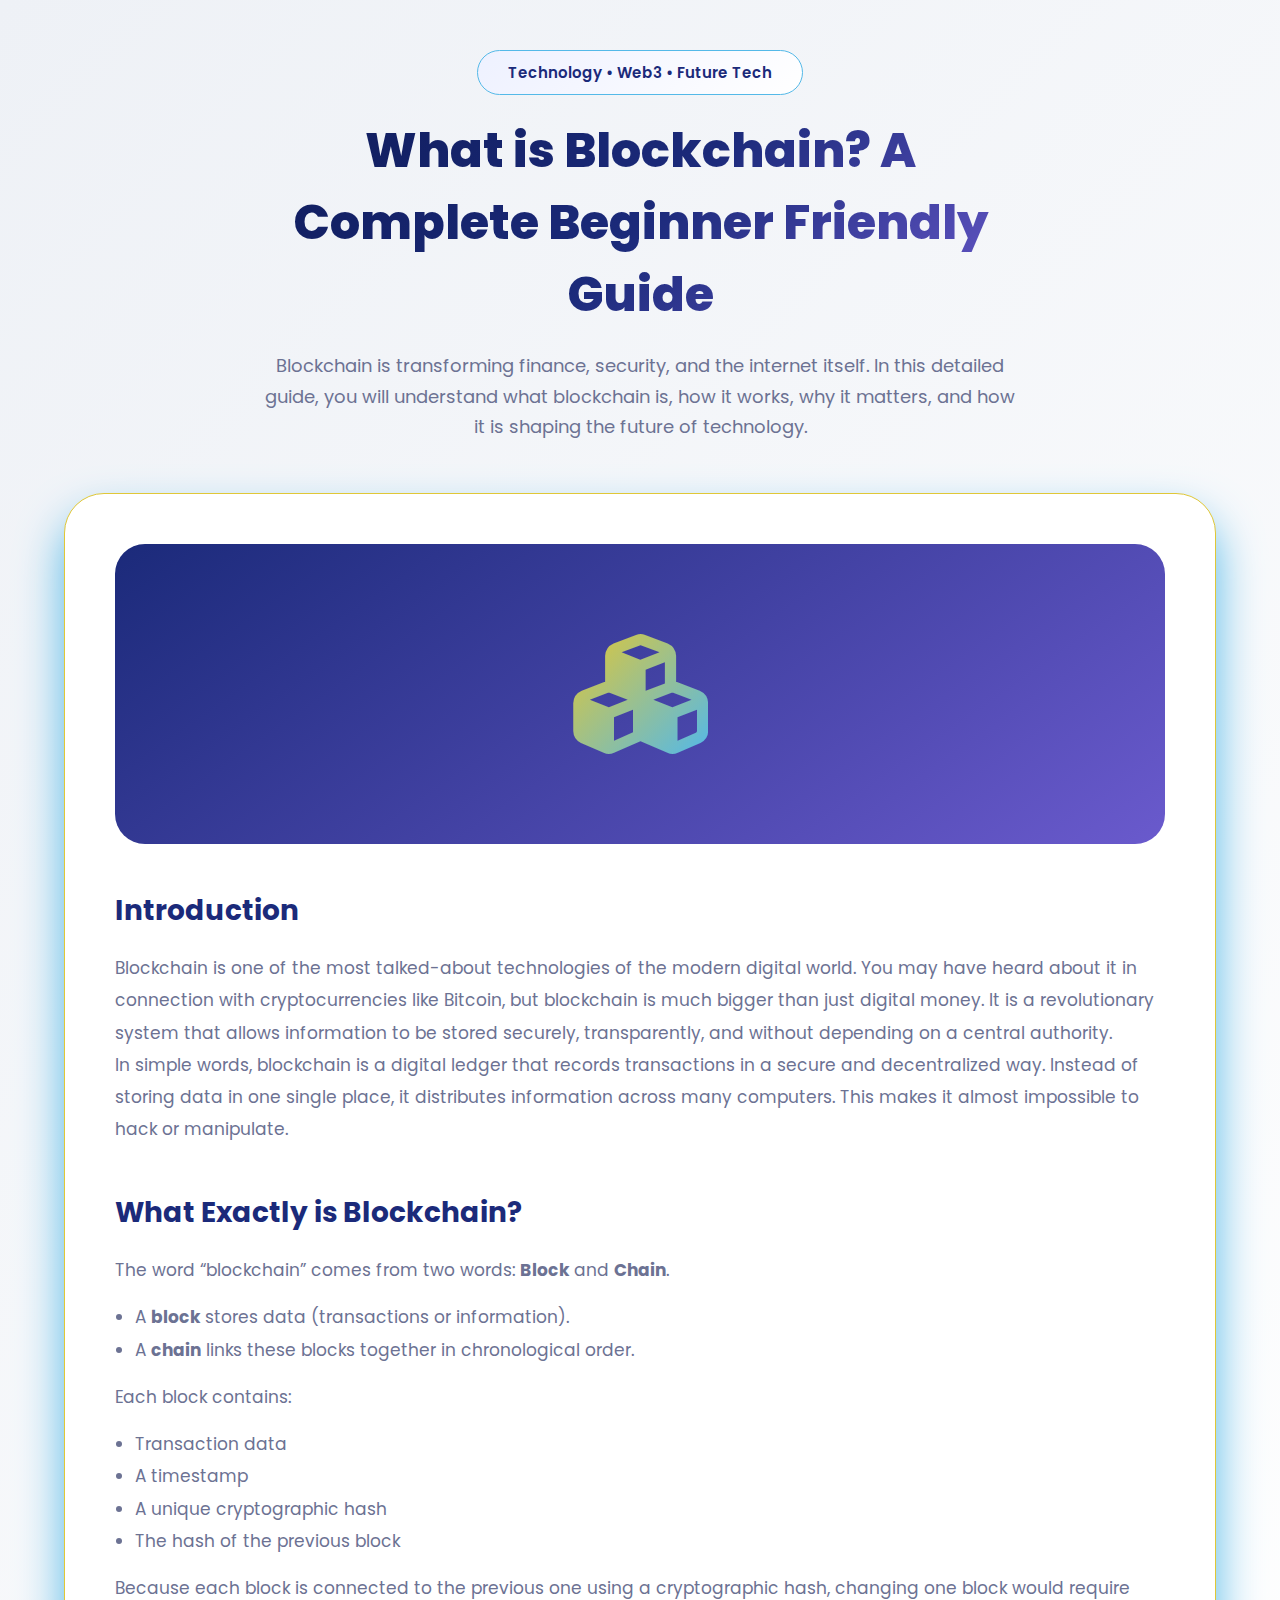
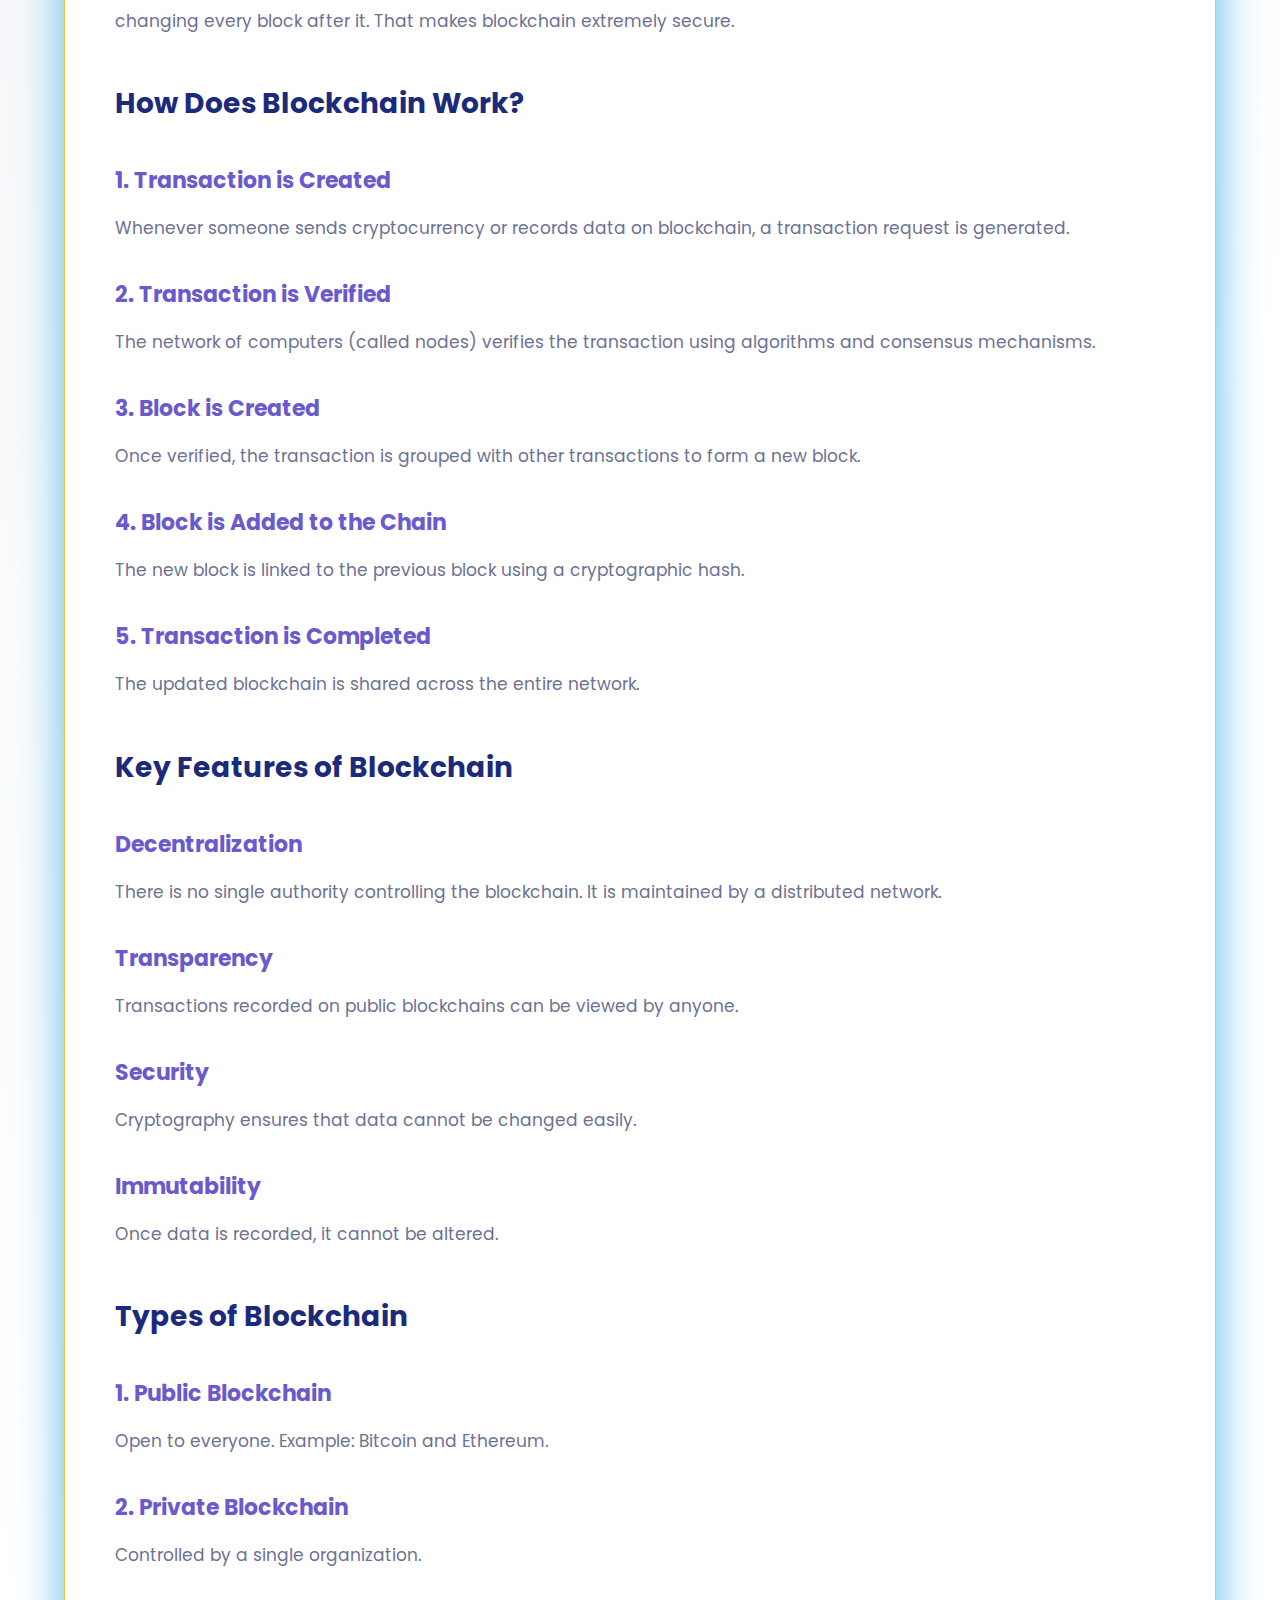
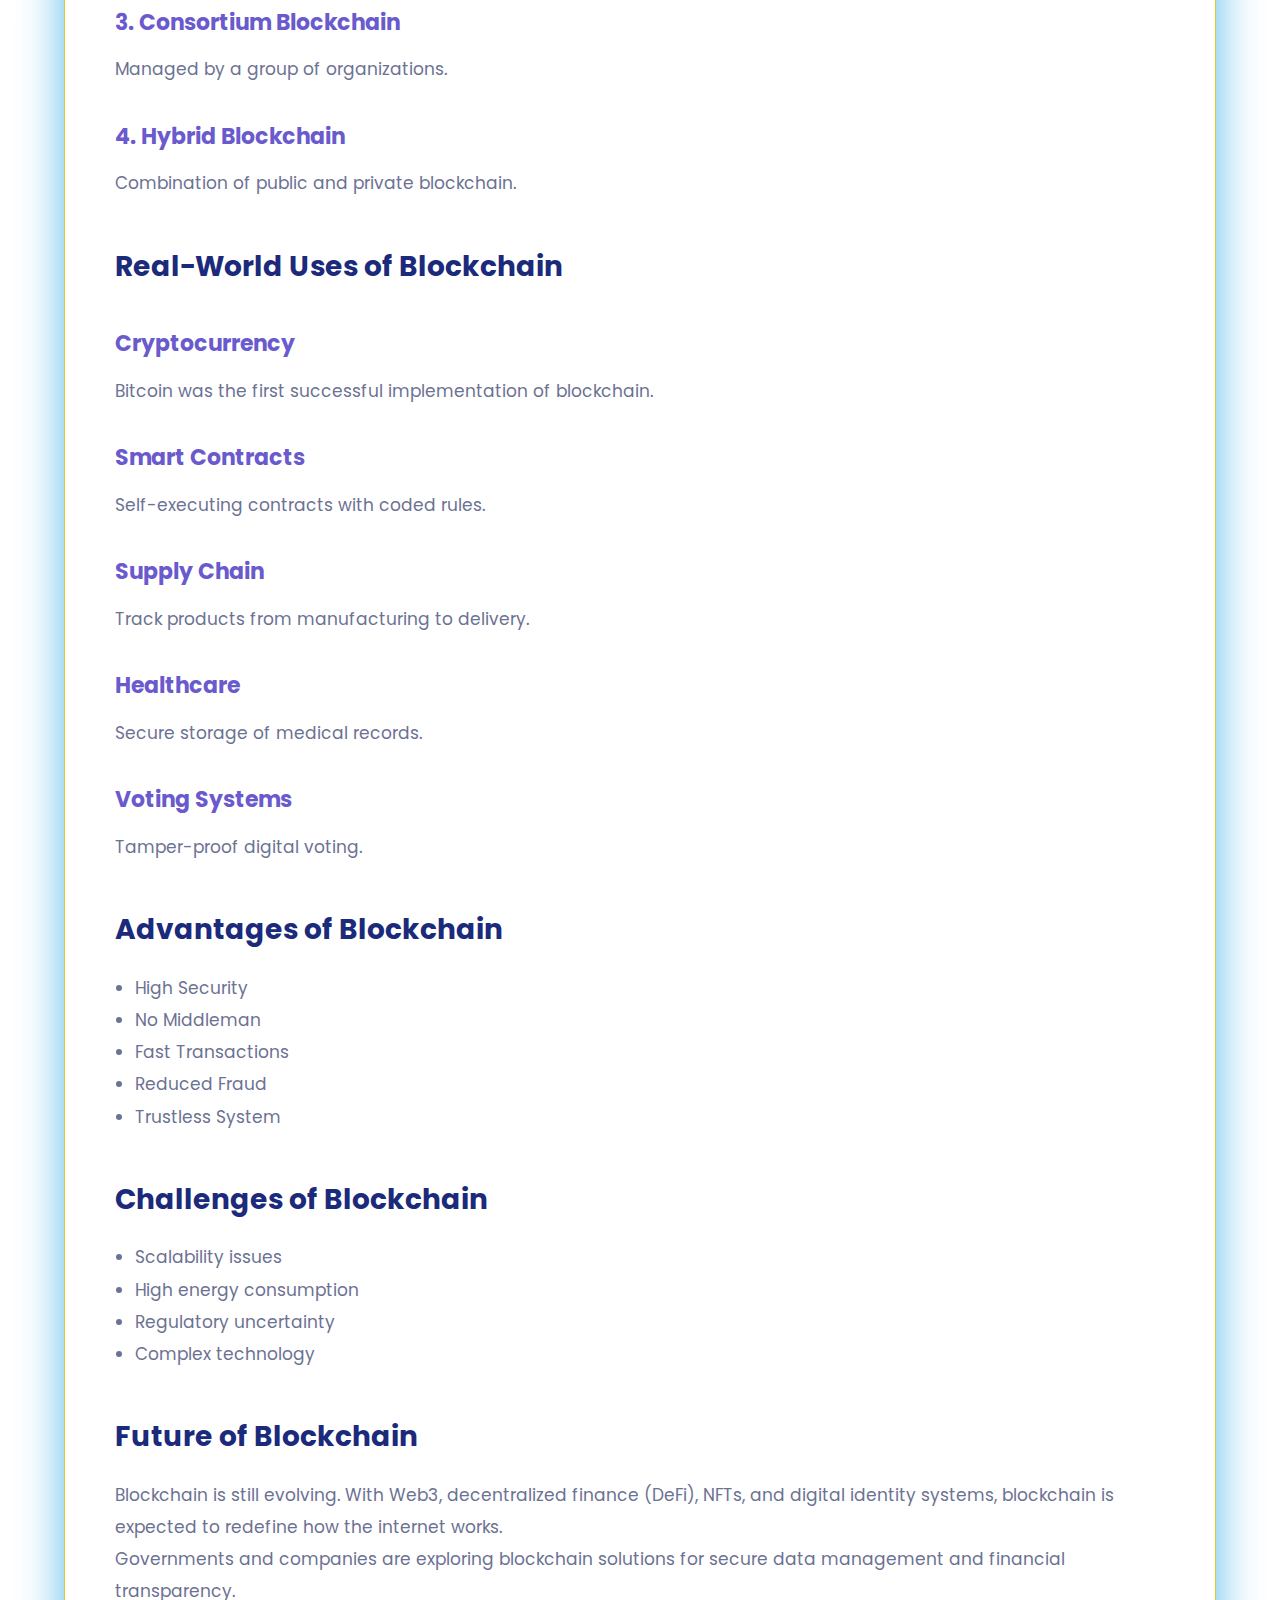
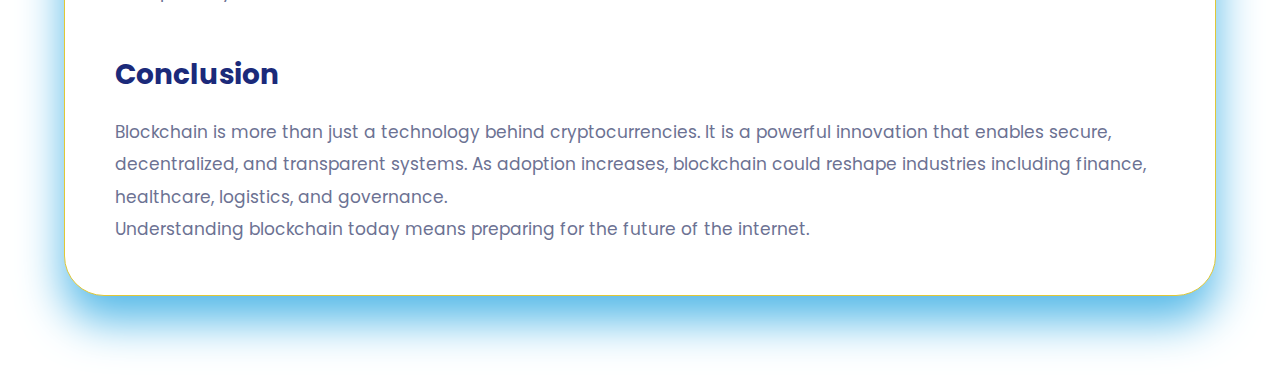
<file: blogsall/what-is-blockchain.html>
<!DOCTYPE html>
<html lang="en">
<head>
<meta charset="UTF-8">
<meta name="viewport" content="width=device-width, initial-scale=1.0">
<title>What is Blockchain? Complete Beginner Guide</title>
<link rel="stylesheet" href="https://cdnjs.cloudflare.com/ajax/libs/font-awesome/6.0.0-beta3/css/all.min.css" />
<link href="https://fonts.googleapis.com/css2?family=Poppins:wght@400;500;600;700;800&display=swap" rel="stylesheet">

<style>

/* ===== YOUR EXACT THEME CSS (UNCHANGED COLORS) ===== */
*{margin:0;padding:0;box-sizing:border-box;font-family:'Poppins',sans-serif;}
body{background:linear-gradient(135deg,#eef1f6,#ffffff,#ffffff);color:#0f1c5a;}
.blog-page{width:90%;margin:50px auto 80px;position:relative;}
.blog-header{text-align:center;max-width:750px;margin:0 auto 50px;}
.blog-tag{display:inline-block;padding:10px 30px;background:linear-gradient(135deg,#eef1ff,#ffffff);color:#1b2a7a;border-radius:40px;font-size:15px;font-weight:600;margin-bottom:20px;border:1px solid #54b9e8;}
.blog-header h1{font-size:48px;font-weight:800;background:linear-gradient(135deg,#0f1c5a,#1b2a7a,#6a5acd);-webkit-background-clip:text;-webkit-text-fill-color:transparent;margin-bottom:20px;}
.blog-header p{color:#6c7293;font-size:18px;line-height:1.7;}

.blog-content-full{
background:white;
padding:50px;
border-radius:40px;
box-shadow:0 25px 45px #54b9e8;
border:1px solid #e0c737;
line-height:1.9;
font-size:17px;
color:#6c7293;
}

.blog-content-full h2{
color:#1b2a7a;
margin:40px 0 15px;
font-size:28px;
}

.blog-content-full h3{
color:#6a5acd;
margin:30px 0 10px;
font-size:22px;
}

.blog-content-full ul{
margin:15px 0 15px 20px;
}

.blog-image{
height:300px;
background:linear-gradient(145deg,#1b2a7a,#6a5acd);
border-radius:30px;
display:flex;
align-items:center;
justify-content:center;
margin-bottom:30px;
}

.blog-image i{
font-size:120px;
background:linear-gradient(135deg,#e0c737,#54b9e8);
-webkit-background-clip:text;
-webkit-text-fill-color:transparent;
}

@media(max-width:768px){
.blog-content-full{padding:25px;}
.blog-header h1{font-size:36px;}
}

</style>
</head>

<body>

<div class="blog-page">

<div class="blog-header">
<span class="blog-tag">Technology • Web3 • Future Tech</span>
<h1>What is Blockchain? A Complete Beginner Friendly Guide</h1>
<p>Blockchain is transforming finance, security, and the internet itself. 
In this detailed guide, you will understand what blockchain is, how it works, 
why it matters, and how it is shaping the future of technology.</p>
</div>

<div class="blog-content-full">

<div class="blog-image">
<i class="fa-solid fa-cubes"></i>
</div>

<h2>Introduction</h2>

<p>
Blockchain is one of the most talked-about technologies of the modern digital world. 
You may have heard about it in connection with cryptocurrencies like Bitcoin, 
but blockchain is much bigger than just digital money. 
It is a revolutionary system that allows information to be stored securely, 
transparently, and without depending on a central authority.
</p>

<p>
In simple words, blockchain is a digital ledger that records transactions 
in a secure and decentralized way. Instead of storing data in one single 
place, it distributes information across many computers. 
This makes it almost impossible to hack or manipulate.
</p>

<h2>What Exactly is Blockchain?</h2>

<p>
The word “blockchain” comes from two words: <strong>Block</strong> and <strong>Chain</strong>.
</p>

<ul>
<li>A <strong>block</strong> stores data (transactions or information).</li>
<li>A <strong>chain</strong> links these blocks together in chronological order.</li>
</ul>

<p>
Each block contains:
</p>

<ul>
<li>Transaction data</li>
<li>A timestamp</li>
<li>A unique cryptographic hash</li>
<li>The hash of the previous block</li>
</ul>

<p>
Because each block is connected to the previous one using a cryptographic 
hash, changing one block would require changing every block after it. 
That makes blockchain extremely secure.
</p>

<h2>How Does Blockchain Work?</h2>

<h3>1. Transaction is Created</h3>
<p>
Whenever someone sends cryptocurrency or records data on blockchain, 
a transaction request is generated.
</p>

<h3>2. Transaction is Verified</h3>
<p>
The network of computers (called nodes) verifies the transaction 
using algorithms and consensus mechanisms.
</p>

<h3>3. Block is Created</h3>
<p>
Once verified, the transaction is grouped with other transactions 
to form a new block.
</p>

<h3>4. Block is Added to the Chain</h3>
<p>
The new block is linked to the previous block using a cryptographic hash.
</p>

<h3>5. Transaction is Completed</h3>
<p>
The updated blockchain is shared across the entire network.
</p>

<h2>Key Features of Blockchain</h2>

<h3>Decentralization</h3>
<p>
There is no single authority controlling the blockchain. 
It is maintained by a distributed network.
</p>

<h3>Transparency</h3>
<p>
Transactions recorded on public blockchains can be viewed by anyone.
</p>

<h3>Security</h3>
<p>
Cryptography ensures that data cannot be changed easily.
</p>

<h3>Immutability</h3>
<p>
Once data is recorded, it cannot be altered.
</p>

<h2>Types of Blockchain</h2>

<h3>1. Public Blockchain</h3>
<p>
Open to everyone. Example: Bitcoin and Ethereum.
</p>

<h3>2. Private Blockchain</h3>
<p>
Controlled by a single organization.
</p>

<h3>3. Consortium Blockchain</h3>
<p>
Managed by a group of organizations.
</p>

<h3>4. Hybrid Blockchain</h3>
<p>
Combination of public and private blockchain.
</p>

<h2>Real-World Uses of Blockchain</h2>

<h3>Cryptocurrency</h3>
<p>
Bitcoin was the first successful implementation of blockchain.
</p>

<h3>Smart Contracts</h3>
<p>
Self-executing contracts with coded rules.
</p>

<h3>Supply Chain</h3>
<p>
Track products from manufacturing to delivery.
</p>

<h3>Healthcare</h3>
<p>
Secure storage of medical records.
</p>

<h3>Voting Systems</h3>
<p>
Tamper-proof digital voting.
</p>

<h2>Advantages of Blockchain</h2>

<ul>
<li>High Security</li>
<li>No Middleman</li>
<li>Fast Transactions</li>
<li>Reduced Fraud</li>
<li>Trustless System</li>
</ul>

<h2>Challenges of Blockchain</h2>

<ul>
<li>Scalability issues</li>
<li>High energy consumption</li>
<li>Regulatory uncertainty</li>
<li>Complex technology</li>
</ul>

<h2>Future of Blockchain</h2>

<p>
Blockchain is still evolving. With Web3, decentralized finance (DeFi), 
NFTs, and digital identity systems, blockchain is expected to 
redefine how the internet works.
</p>

<p>
Governments and companies are exploring blockchain solutions 
for secure data management and financial transparency.
</p>

<h2>Conclusion</h2>

<p>
Blockchain is more than just a technology behind cryptocurrencies. 
It is a powerful innovation that enables secure, decentralized, 
and transparent systems. As adoption increases, blockchain could 
reshape industries including finance, healthcare, logistics, and governance.
</p>

<p>
Understanding blockchain today means preparing for the future of the internet.
</p>

</div>
</div>

</body>
</html>
</file>
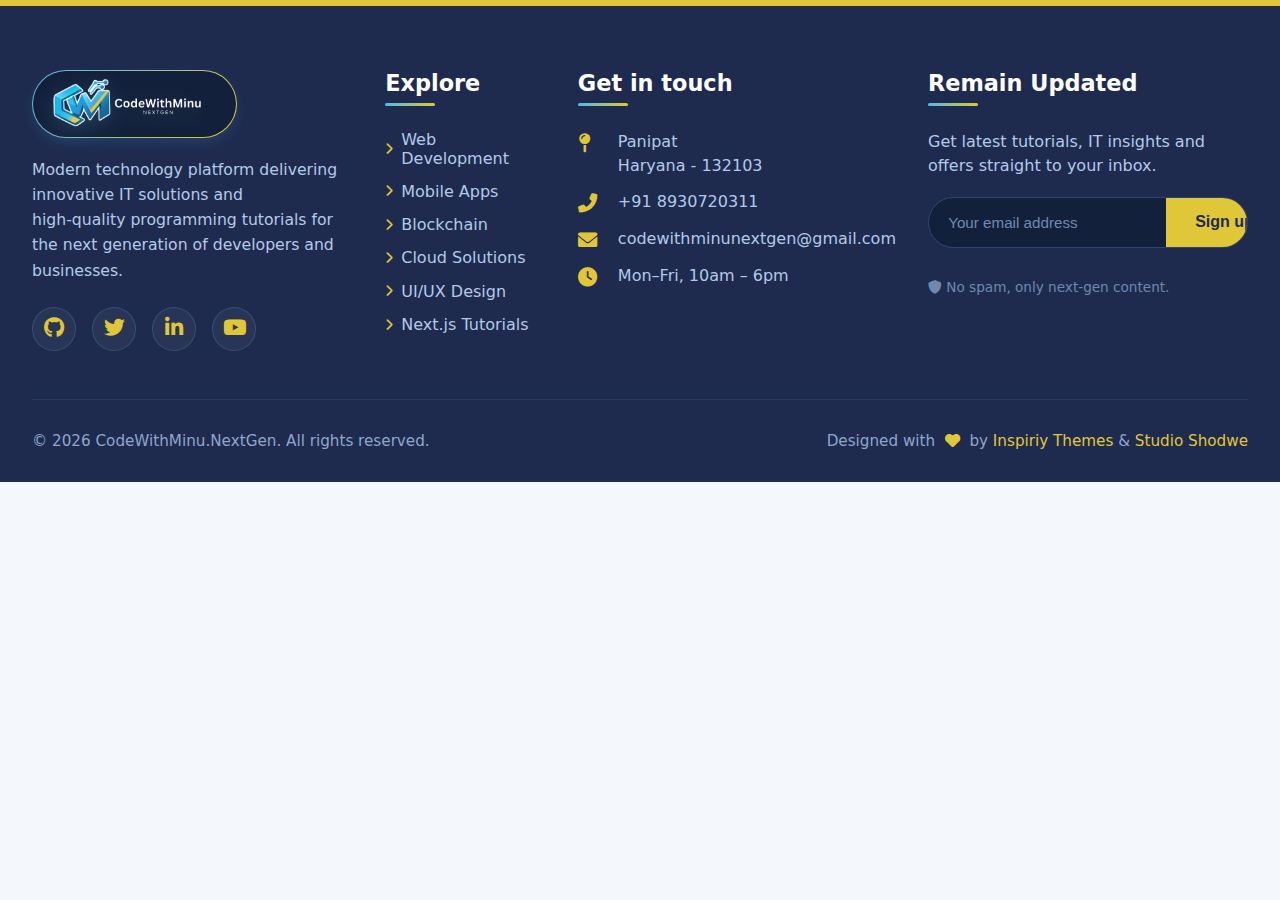
<file: components/footer.html>
<!doctype html>
<html lang="en">
  <head>
    <meta charset="UTF-8" />
    <meta
      name="viewport"
      content="width=device-width, initial-scale=1.0, maximum-scale=5.0"
    />
    <title>Header · different logos mobile/desktop + three‑line menu</title>
    <!-- Font Awesome 6 -->
    <link
      rel="stylesheet"
      href="https://cdnjs.cloudflare.com/ajax/libs/font-awesome/6.0.0-beta3/css/all.min.css"
    />
    <style>
      * {
        margin: 0;
        padding: 0;
        box-sizing: border-box;
      }

      body {
        background: #f4f7fb;
        font-family:
          "Inter",
          system-ui,
          -apple-system,
          BlinkMacSystemFont,
          "Segoe UI",
          Roboto,
          sans-serif;
        display: flex;
        flex-direction: column;
        min-height: 100vh;
      }

      :root {
        --brand-sky: #54b9e8;
        --brand-sun: #e0c737;
        --deep-navy: #1e2b4f;
        --soft-white: #ffffff;
        --gray-soft: #5f6c84;
      }

      /* dummy page content to show footer in context */
      .page-content {
        flex: 1;
        max-width: 1200px;
        margin: 0 auto;
        padding: 3rem 2rem;
        color: var(--deep-navy);
      }
      .page-content h1 {
        font-size: 2.5rem;
        font-weight: 700;
        color: var(--deep-navy);
      }
      .page-content h1 span {
        color: var(--brand-sky);
        position: relative;
      }
      .page-content h1 span::after {
        content: "";
        position: absolute;
        bottom: 5px;
        left: 0;
        width: 100%;
        height: 10px;
        background: rgba(224, 199, 55, 0.2);
        border-radius: 20px;
        z-index: -1;
      }
      .page-content p {
        font-size: 1.1rem;
        color: var(--gray-soft);
        margin-top: 1rem;
        max-width: 700px;
      }

      /* ===== FOOTER DESIGN (brand theme: sky, sun, navy) ===== */
      .brand-footer {
        background: var(--deep-navy); /* deep navy base */
        color: #d6e3f5;
        padding: 4rem 2rem 2rem;
        border-top: 6px solid var(--brand-sun);
        box-shadow: 0 -20px 30px -10px rgba(0, 0, 0, 0.15);
      }

      .footer-container {
        max-width: 1300px;
        margin: 0 auto;
        display: grid;
        grid-template-columns: 2fr 1fr 1.5fr 1.8fr;
        gap: 2.5rem 2rem;
        align-items: start;
      }

      /* column 1 – logo + about */
      .footer-col:first-child .footer-logo {
        display: flex;
        align-items: center;
        gap: 0.6rem;
        margin-bottom: 1.2rem;
      }

       .logo-card {
      display: flex;
      align-items: center;
      gap: 0.7rem;
      padding: 0.2rem 1.2rem 0.2rem 0.6rem;
      border-radius: 60px;
      
      border: 1.5px solid transparent;
      background: linear-gradient(#13203b, #13203b) padding-box,
                  linear-gradient(120deg, var(--brand-sky), var(--brand-sun)) border-box;
      height: 68px;
      box-shadow: 0 6px 12px rgba(84,185,232,0.12);
    }
     .studio-logo-img {
      height: 160px;
      width: 174px;
      margin-top: 24px;
      filter: drop-shadow(0 6px 10px rgba(84,185,232,0.2));
      transition: transform 0.2s;
    }
     .studio-logo-img:hover {
      transform: scale(1.02) rotate(-0.5deg);
    }
      .footer-logo i {
        font-size: 2.5rem;
        color: var(--brand-sun);
        background: rgba(255, 255, 255, 0.05);
        padding: 0.6rem;
        border-radius: 18px;
        border: 1px solid rgba(84, 185, 232, 0.3);
      }
      .footer-logo h2 {
        font-size: 2rem;
        font-weight: 800;
        color: white;
        letter-spacing: -0.02em;
      }
      .footer-logo h2 span {
        color: var(--brand-sky);
        font-weight: 300;
      }
      .footer-about {
        color: #b4c9e8;
        line-height: 1.6;
        margin-bottom: 1.5rem;
        font-size: 0.98rem;
        padding-right: 1rem;
      }
      .social-links {
        display: flex;
        gap: 1rem;
      }
      .social-links a {
        display: flex;
        align-items: center;
        justify-content: center;
        width: 44px;
        height: 44px;
        background: rgba(255, 255, 255, 0.05);
        border-radius: 50%;
        color: var(--brand-sun);
        font-size: 1.3rem;
        transition: 0.25s;
        border: 1px solid rgba(84, 185, 232, 0.2);
        text-decoration: none;
      }
      .social-links a:hover {
        background: var(--brand-sky);
        color: var(--deep-navy);
        border-color: var(--brand-sun);
        transform: translateY(-4px);
      }

      /* column headers */
      .footer-col h4 {
        font-size: 1.4rem;
        font-weight: 600;
        color: white;
        margin-bottom: 1.5rem;
        position: relative;
        padding-bottom: 0.6rem;
      }
      .footer-col h4::after {
        content: "";
        position: absolute;
        bottom: 0;
        left: 0;
        width: 50px;
        height: 3px;
        background: linear-gradient(90deg, var(--brand-sky), var(--brand-sun));
        border-radius: 4px;
      }

      /* quick links list */
      .footer-col ul {
        list-style: none;
      }
      .footer-col ul li {
        margin-bottom: 0.8rem;
      }
      .footer-col ul li a {
        color: #b4c9e8;
        text-decoration: none;
        transition: 0.15s;
        display: inline-flex;
        align-items: center;
        gap: 0.5rem;
      }
      .footer-col ul li a:hover {
        color: var(--brand-sky);
        transform: translateX(6px);
      }
      .footer-col ul li a i {
        color: var(--brand-sun);
        font-size: 0.75rem;
      }

      /* contact column */
      .contact-details {
        list-style: none;
      }
      .contact-details li {
        display: flex;
        gap: 1rem;
        margin-bottom: 1.2rem;
        align-items: flex-start;
      }
      .contact-details li i {
        width: 24px;
        color: var(--brand-sun);
        font-size: 1.2rem;
        margin-top: 3px;
      }
      .contact-details li span,
      .contact-details li a {
        color: #b4c9e8;
        text-decoration: none;
        line-height: 1.5;
      }
      .contact-details li a:hover {
        color: var(--brand-sky);
      }

      /* newsletter column */
      .newsletter-col p {
        color: #b4c9e8;
        margin: 0 0 1.2rem;
        line-height: 1.5;
      }
      .newsletter-form {
        display: flex;
        max-width: 320px;
        border-radius: 60px;
        overflow: hidden;
        border: 1px solid #2f4570;
        background: #13203b;
        margin-bottom: 1.8rem;
      }
      .newsletter-form input {
        flex: 1;
        padding: 1rem 1.2rem;
        border: none;
        background: transparent;
        color: white;
        font-size: 0.95rem;
        outline: none;
      }
      .newsletter-form input::placeholder {
        color: #6f88b0;
      }
      .newsletter-form button {
        background: var(--brand-sun);
        border: none;
        padding: 0 1.8rem;
        font-weight: 600;
        color: var(--deep-navy);
        cursor: pointer;
        transition: 0.2s;
        display: flex;
        align-items: center;
        gap: 0.4rem;
        font-size: 1rem;
        white-space: nowrap;
      }
      .newsletter-form button:hover {
        background: var(--brand-sky);
        color: var(--deep-navy);
      }

      /* footer bottom */
      .footer-bottom {
        max-width: 1300px;
        margin: 3rem auto 0;
        padding-top: 2rem;
        border-top: 1px solid #253a5a;
        display: flex;
        justify-content: space-between;
        align-items: center;
        flex-wrap: wrap;
        gap: 1rem;
        color: #8fa6cc;
        font-size: 0.95rem;
      }
      .footer-bottom a {
        color: var(--brand-sun);
        text-decoration: none;
        font-weight: 500;
        transition: 0.15s;
      }
      .footer-bottom a:hover {
        color: var(--brand-sky);
      }
      .footer-bottom i {
        color: var(--brand-sun);
        margin: 0 0.3rem;
      }

      /* responsive */
      @media (max-width: 1000px) {
        .footer-container {
          grid-template-columns: repeat(2, 1fr);
        }
      }
      @media (max-width: 600px) {
        .footer-container {
          grid-template-columns: 1fr;
        }
        .footer-bottom {
          flex-direction: column;
          text-align: center;
        }
      }
    </style>
  </head>
  <body>
    <!-- attractive footer – brand theme exactly as requested -->
    <footer class="brand-footer">
      <div class="footer-container">
        <!-- column 1: logo + about + social -->
        <div class="footer-col">
          <div class="footer-logo">
            <div class="logo-card studio-logo">
              <!-- desktop logo image (your main logo) -->
              <img
                src="../images/black_theme_logo.png"
                alt="CodeWithMinu Desktop Logo"
                class="studio-logo-img"
                style="object-fit: contain"
                loading="lazy"
              />
            </div>
          </div>
          <div class="footer-about">
            Modern technology platform delivering innovative IT solutions and
            high‑quality programming tutorials for the next generation of
            developers and businesses.
          </div>
          <div class="social-links">
            <a href="https://codewithminunextgen.github.io/" aria-label="GitHub"><i class="fab fa-github"></i></a>
            <a href="https://x.com/codewithminu" aria-label="Twitter"><i class="fab fa-twitter"></i></a>
            <a href="https://www.linkedin.com/in/codewithminu-nextgen-67b3463b1/" aria-label="LinkedIn"
              ><i class="fab fa-linkedin-in"></i
            ></a>
            <a href="https://www.youtube.com/@codewithminu.nextgen" aria-label="YouTube"><i class="fab fa-youtube"></i></a>
          </div>
        </div>

        <!-- column 2: quick links (services / learn) -->
        <div class="footer-col">
          <h4>Explore</h4>
          <ul>
            <li>
              <a href="#"
                ><i class="fas fa-chevron-right"></i> Web Development</a
              >
            </li>
            <li>
              <a href="#"><i class="fas fa-chevron-right"></i> Mobile Apps</a>
            </li>
            <li>
              <a href="#"><i class="fas fa-chevron-right"></i> Blockchain</a>
            </li>
            <li>
              <a href="#"
                ><i class="fas fa-chevron-right"></i> Cloud Solutions</a
              >
            </li>
            <li>
              <a href="#"><i class="fas fa-chevron-right"></i> UI/UX Design</a>
            </li>
            <li>
              <a href="#"
                ><i class="fas fa-chevron-right"></i> Next.js Tutorials</a
              >
            </li>
          </ul>
        </div>

        <!-- column 3: contact information (address, phone, email) -->
        <div class="footer-col">
          <h4>Get in touch</h4>
          <ul class="contact-details">
            <li>
              <i class="fas fa-map-pin"></i>
              <span
                >Panipat<br />Haryana - 132103</span
              >
            </li>
            <li>
              <i class="fas fa-phone-alt"></i>
              <a href="tel:+123456789">+91 8930720311</a>
            </li>
            <li>
              <i class="fas fa-envelope"></i>
              <a href="mailto:codewithminunextgen@gmail.com">codewithminunextgen@gmail.com</a>
            </li>
            <li>
              <i class="fas fa-clock"></i>
              <span>Mon–Fri, 10am – 6pm</span>
            </li>
          </ul>
        </div>

        <!-- column 4: newsletter + stay updated -->
        <div class="footer-col newsletter-col">
          <h4>Remain Updated</h4>
          <p>
            Get latest tutorials, IT insights and offers straight to your inbox.
          </p>
          <div class="newsletter-form">
            <input type="email" placeholder="Your email address" />
            <button type="submit">
              Sign up <i class="fas fa-paper-plane"></i>
            </button>
          </div>
          <p style="font-size: 0.85rem; color: #6f88b0">
            <i class="fas fa-shield-alt"></i> No spam, only next‑gen content.
          </p>
        </div>
      </div>

      <!-- bottom copyright + design credit (exactly as requested style) -->
      <div class="footer-bottom">
        <div>© 2026 CodeWithMinu.NextGen. All rights reserved.</div>
        <div>
          Designed with <i class="fas fa-heart" style="color: #e0c737"></i> by
          <a href="#">Inspiriy Themes</a> & <a href="#">Studio Shodwe</a>
        </div>
      </div>
    </footer>
  </body>
</html>
</file>
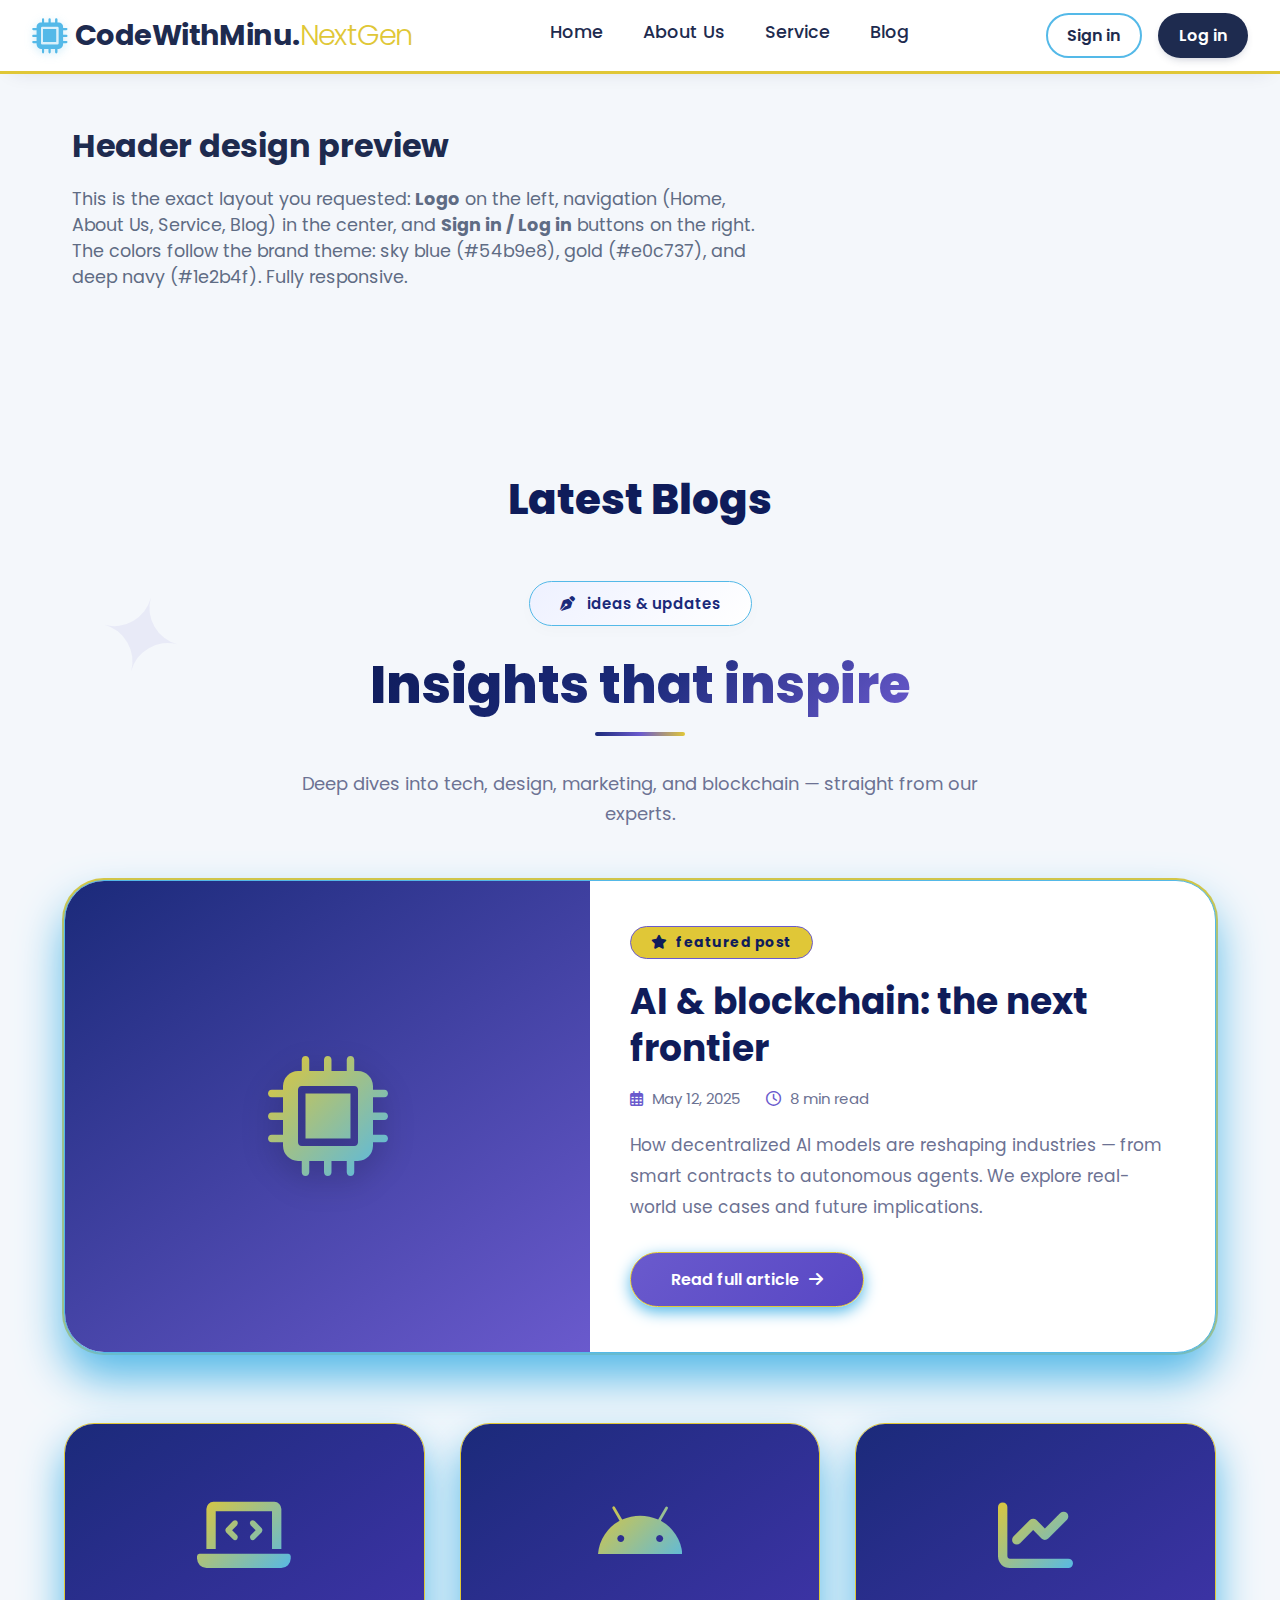
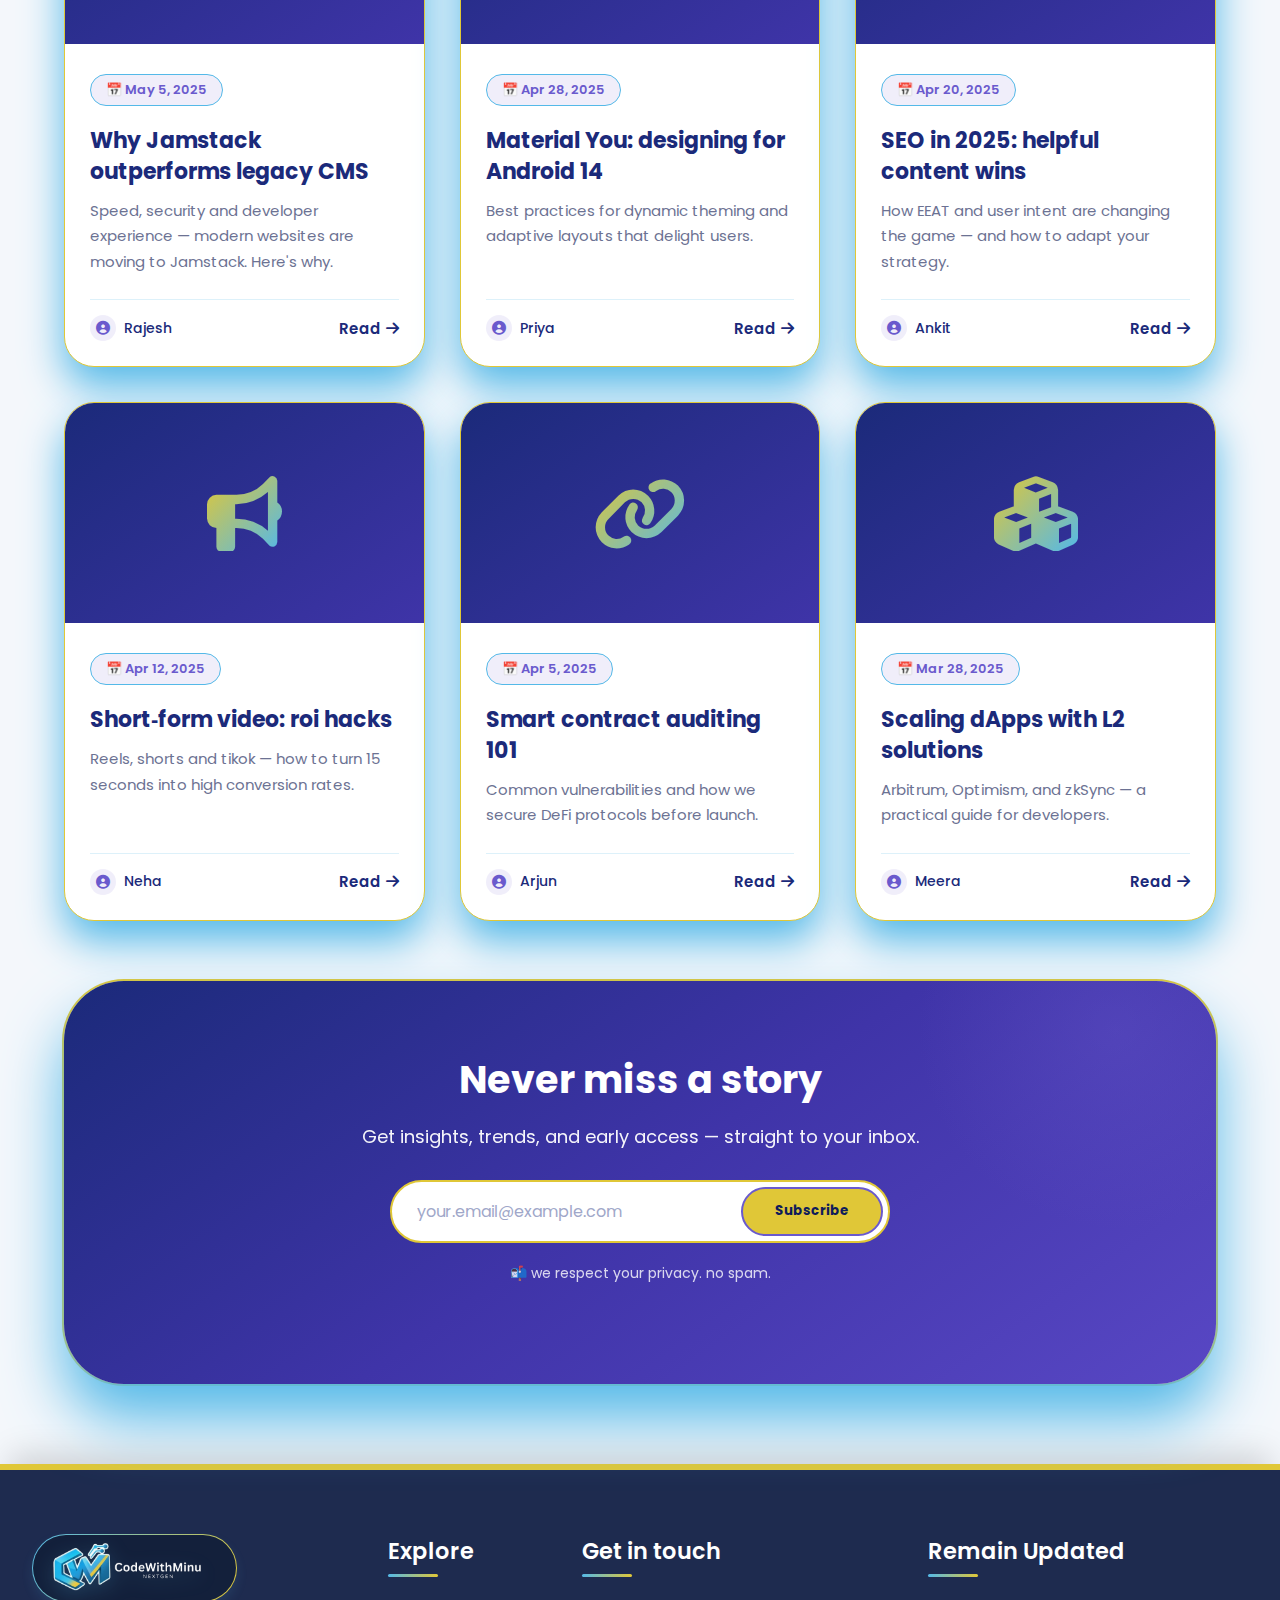
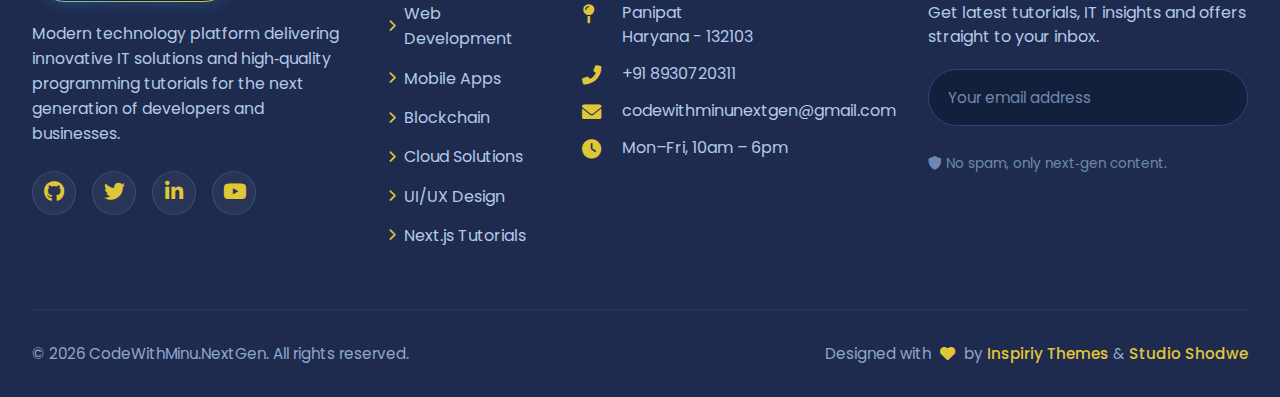
<file: pages/blogs.html>
<!DOCTYPE html>
<html lang="en">
<head>
    <meta charset="UTF-8">
    <meta name="viewport" content="width=device-width, initial-scale=1.0">
    <title>Blog · Stories & Insights</title>
    <!-- Font Awesome 6 (free) -->
    <link rel="stylesheet" href="https://cdnjs.cloudflare.com/ajax/libs/font-awesome/6.0.0-beta3/css/all.min.css">
    <!-- Poppins as per theme -->
    <link href="https://fonts.googleapis.com/css2?family=Poppins:wght@300;400;500;600;700;800&display=swap" rel="stylesheet">
    <style>
        /* === YOUR EXACT COLOR THEME (preserved) === */
        * {
            margin: 0;
            padding: 0;
            box-sizing: border-box;
            font-family: 'Poppins', sans-serif;
        }

        html, body {
            max-width: 100%;
            overflow-x: hidden;
        }

        body {
            background: linear-gradient(135deg, #eef1f6, #ffffff, #ffffff);
            min-height: 100vh;
            color: #0f1c5a;
        }

        /* ===== BLOG FULL PAGE – ATTRACTIVE DESIGN ===== */
        .blog-page {
            width: 90%;
            margin: 50px auto 80px;
            position: relative;
        }

        /* decorative elements (from original theme) */
        .blog-page::before {
            content: "✦";
            position: absolute;
            top: -20px;
            left: 3%;
            font-size: 100px;
            color: rgba(106, 90, 205, 0.08);
            transform: rotate(15deg);
            z-index: 0;
        }

        .blog-page::after {
            content: "✦";
            position: absolute;
            bottom: -30px;
            right: 3%;
            font-size: 120px;
            color: rgba(27, 42, 122, 0.06);
            transform: rotate(-10deg);
            z-index: 0;
        }

        /* header area */
        .blog-header {
            text-align: center;
            max-width: 750px;
            margin: 0 auto 50px;
            position: relative;
            z-index: 2;
        }

        .blog-tag {
            display: inline-block;
            padding: 10px 30px;
            background: linear-gradient(135deg, #eef1ff, #ffffff);
            color: #1b2a7a;
            border-radius: 40px;
            font-size: 15px;
            font-weight: 600;
            margin-bottom: 20px;
            border: 1px solid #54b9e8;
            box-shadow: 0 5px 15px rgba(0,0,0,0.02);
        }

        .blog-header h1 {
            font-size: 52px;
            font-weight: 800;
            background: linear-gradient(135deg, #0f1c5a, #1b2a7a, #6a5acd);
            -webkit-background-clip: text;
            -webkit-text-fill-color: transparent;
            background-clip: text;
            margin-bottom: 20px;
            position: relative;
            display: inline-block;
        }

        .blog-header h1::after {
            content: '';
            position: absolute;
            bottom: -12px;
            left: 50%;
            transform: translateX(-50%);
            width: 90px;
            height: 4px;
            background: linear-gradient(90deg, #1b2a7a, #6a5acd, #e0c737);
            border-radius: 4px;
        }

        .blog-header p {
            color: #6c7293;
            font-size: 18px;
            line-height: 1.7;
            margin-top: 25px;
        }

        /* featured post (attractive large card) */
        .featured-post {
            background: white;
            border-radius: 40px;
            overflow: hidden;
            box-shadow: 0 25px 45px #54b9e8, 0 0 0 2px #e0c737;
            margin-bottom: 70px;
            display: flex;
            flex-wrap: wrap;
            transition: 0.4s;
            border: 1px solid #54b9e8;
            position: relative;
            z-index: 3;
        }

        .featured-post:hover {
            transform: translateY(-8px);
            box-shadow: 0 35px 60px #54b9e8, 0 0 0 3px #6a5acd;
        }

        .featured-img {
            flex: 1 1 400px;
            background: linear-gradient(145deg, #1b2a7a, #6a5acd);
            display: flex;
            align-items: center;
            justify-content: center;
            min-height: 300px;
        }

        .featured-img i {
            font-size: 120px;
            background: linear-gradient(135deg, #e0c737, #54b9e8);
            -webkit-background-clip: text;
            -webkit-text-fill-color: transparent;
            background-clip: text;
            filter: drop-shadow(0 10px 15px rgba(0,0,0,0.2));
        }

        .featured-content {
            flex: 1 1 500px;
            padding: 45px 40px;
        }

        .featured-label {
            display: inline-block;
            background: #e0c737;
            color: #0f1c5a;
            font-weight: 700;
            padding: 5px 20px;
            border-radius: 40px;
            font-size: 14px;
            letter-spacing: 0.5px;
            margin-bottom: 20px;
            border: 1px solid #6a5acd;
        }

        .featured-content h2 {
            font-size: 36px;
            color: #0f1c5a;
            margin-bottom: 15px;
            line-height: 1.3;
        }

        .featured-meta {
            display: flex;
            gap: 25px;
            color: #6c7293;
            margin-bottom: 20px;
            font-size: 15px;
        }

        .featured-meta i {
            color: #6a5acd;
            margin-right: 5px;
        }

        .featured-content p {
            color: #6c7293;
            font-size: 17px;
            line-height: 1.8;
            margin-bottom: 30px;
        }

        .featured-content button {
            background: linear-gradient(135deg, #6a5acd, #5847c4);
            border: none;
            padding: 14px 40px;
            border-radius: 40px;
            color: white;
            font-weight: 600;
            cursor: pointer;
            transition: 0.3s;
            box-shadow: 0 5px 15px #54b9e8;
            border: 1px solid #e0c737;
            font-size: 16px;
        }

        .featured-content button:hover {
            background: #e0c737;
            color: #0f1c5a;
            transform: translateY(-5px);
            box-shadow: 0 15px 30px #e0c737;
        }

        /* blog grid – attractive cards */
        .blog-grid {
            display: grid;
            grid-template-columns: repeat(auto-fill, minmax(320px, 1fr));
            gap: 35px;
            position: relative;
            z-index: 3;
            margin-bottom: 60px;
        }

        .blog-card {
            background: white;
            border-radius: 30px;
            overflow: hidden;
            box-shadow: 0 20px 40px #54b9e8;
            transition: 0.5s ease;
            border: 1px solid #e0c737;
            display: flex;
            flex-direction: column;
        }

        .blog-card:hover {
            transform: translateY(-18px) scale(1.02);
            box-shadow: 0 35px 60px #54b9e8, 0 0 0 2px #6a5acd;
        }

        .blog-image {
            height: 220px;
            background: linear-gradient(145deg, #1b2a7a, #3f34a8);
            display: flex;
            align-items: center;
            justify-content: center;
            position: relative;
            overflow: hidden;
        }

        .blog-image i {
            font-size: 75px;
            background: linear-gradient(135deg, #e0c737, #54b9e8);
            -webkit-background-clip: text;
            -webkit-text-fill-color: transparent;
            background-clip: text;
            transition: 0.4s;
            z-index: 2;
        }

        .blog-card:hover .blog-image i {
            transform: scale(1.15) rotate(3deg);
        }

        .blog-image::after {
            content: '';
            position: absolute;
            top: 0;
            left: 0;
            width: 100%;
            height: 100%;
            background: linear-gradient(to top, rgba(27,42,122,0.3), transparent);
            opacity: 0;
            transition: 0.3s;
        }

        .blog-card:hover .blog-image::after {
            opacity: 1;
        }

        .blog-content {
            padding: 30px 25px 25px;
            flex: 1;
            display: flex;
            flex-direction: column;
        }

        .blog-date {
            font-size: 13px;
            color: #6a5acd;
            font-weight: 600;
            display: inline-block;
            padding: 5px 15px;
            background: rgba(106, 90, 205, 0.1);
            border-radius: 30px;
            margin-bottom: 15px;
            align-self: flex-start;
            border: 1px solid #54b9e8;
        }

        .blog-content h3 {
            font-size: 22px;
            color: #1b2a7a;
            margin: 5px 0 10px;
            line-height: 1.4;
            font-weight: 700;
        }

        .blog-content p {
            font-size: 15px;
            color: #6c7293;
            margin-bottom: 20px;
            line-height: 1.7;
            flex: 1;
        }

        .blog-footer {
            display: flex;
            justify-content: space-between;
            align-items: center;
            border-top: 1px solid rgba(84,185,232,0.2);
            padding-top: 15px;
            margin-top: 5px;
        }

        .blog-author {
            display: flex;
            align-items: center;
            gap: 8px;
            font-size: 14px;
            color: #1b2a7a;
            font-weight: 500;
        }

        .blog-author i {
            color: #6a5acd;
            background: rgba(106,90,205,0.1);
            padding: 6px;
            border-radius: 50%;
        }

        .blog-link {
            text-decoration: none;
            color: #1b2a7a;
            font-weight: 600;
            transition: 0.3s;
            display: flex;
            align-items: center;
            gap: 5px;
            font-size: 15px;
        }

        .blog-link i {
            transition: 0.3s;
        }

        .blog-link:hover {
            color: #6a5acd;
            gap: 8px;
        }

        .blog-link:hover i {
            transform: translateX(3px);
        }

        /* newsletter / CTA section (attractive) */
        .newsletter-box {
            background: linear-gradient(145deg, #1b2a7a, #3f34a8, #5847c4);
            padding: 70px 50px;
            border-radius: 60px;
            color: white;
            box-shadow: 0 35px 60px #54b9e8, 0 0 0 2px #e0c737;
            position: relative;
            z-index: 3;
            margin-top: 50px;
            overflow: hidden;
        }

        .newsletter-box::before {
            content: '';
            position: absolute;
            width: 400px;
            height: 400px;
            background: radial-gradient(circle, rgba(106,90,205,0.3) 0%, transparent 70%);
            top: -150px;
            right: -100px;
            border-radius: 50%;
        }

        .newsletter-content {
            position: relative;
            z-index: 2;
            text-align: center;
            max-width: 650px;
            margin: 0 auto;
        }

        .newsletter-content h3 {
            font-size: 38px;
            margin-bottom: 15px;
        }

        .newsletter-content p {
            font-size: 18px;
            opacity: 0.95;
            margin-bottom: 30px;
        }

        .newsletter-input {
            display: flex;
            background: white;
            padding: 5px 5px 5px 25px;
            border-radius: 60px;
            max-width: 500px;
            margin: 0 auto;
            border: 2px solid #e0c737;
        }

        .newsletter-input input {
            flex: 1;
            border: none;
            outline: none;
            padding: 12px 0;
            font-size: 16px;
            background: transparent;
            color: #0f1c5a;
        }

        .newsletter-input input::placeholder {
            color: #a0a7c9;
        }

        .newsletter-input button {
            background: #e0c737;
            border: none;
            padding: 12px 32px;
            border-radius: 60px;
            color: #0f1c5a;
            font-weight: 700;
            cursor: pointer;
            transition: 0.3s;
            border: 2px solid #6a5acd;
        }

        .newsletter-input button:hover {
            background: #6a5acd;
            color: white;
            transform: scale(1.05);
            box-shadow: 0 10px 25px #e0c737;
        }

        /* responsive */
        @media (max-width: 900px) {
            .featured-post { flex-direction: column; }
            .featured-img { min-height: 250px; }
        }

        @media (max-width: 768px) {
            .blog-page { width: 95%; }
            .blog-header h1 { font-size: 42px; }
            .newsletter-box { padding: 50px 25px; }
            .newsletter-input { flex-direction: column; background: transparent; gap: 10px; }
            .newsletter-input input { background: white; padding: 15px 20px; border-radius: 60px; }
        }

        /* simple breadcrumb */
        .page-head {
            width: 90%;
            margin: 130px auto 0;
            text-align: center;
        }
        
        .crumb {
            color: #6c7293;
            margin-top: 5px;
        }
        .crumb a {
            color: #1b2a7a;
            text-decoration: none;
            border-bottom: 2px solid #e0c737;
        }
    </style>
</head>
<body>
      <div  id="header"></div>
    <!-- page heading (english) -->
    <div class="page-head">
        <h1 style="font-size:42px; font-weight:800; color:#0f1c5a;">Latest Blogs</h1>
        
    </div>
    

    <!-- main blog page -->
    <section class="blog-page">
        <div class="blog-header">
            <span class="blog-tag"><i class="fas fa-pen-nib" style="margin-right:8px;"></i> ideas & updates</span>
            <h1>Insights that inspire</h1>
            <p>Deep dives into tech, design, marketing, and blockchain — straight from our experts.</p>
        </div>

        <!-- featured post (eye-catching) -->
        <div class="featured-post">
            <div class="featured-img">
                <i class="fas fa-microchip"></i>
            </div>
            <div class="featured-content">
                <span class="featured-label"><i class="fas fa-star" style="margin-right:5px;"></i> featured post</span>
                <h2>AI & blockchain: the next frontier</h2>
                <div class="featured-meta">
                    <span><i class="far fa-calendar-alt"></i> May 12, 2025</span>
                    <span><i class="far fa-clock"></i> 8 min read</span>
                </div>
                <p>How decentralized AI models are reshaping industries — from smart contracts to autonomous agents. We explore real-world use cases and future implications.</p>
                <button>Read full article <i class="fas fa-arrow-right" style="margin-left:6px;"></i></button>
            </div>
        </div>

        <!-- blog grid (6 attractive cards) -->
        <div class="blog-grid">
            <!-- card 1: website dev -->
            <div class="blog-card">
                <div class="blog-image">
                    <i class="fas fa-laptop-code"></i>
                </div>
                <div class="blog-content">
                    <span class="blog-date">📅 May 5, 2025</span>
                    <h3>Why Jamstack outperforms legacy CMS</h3>
                    <p>Speed, security and developer experience — modern websites are moving to Jamstack. Here's why.</p>
                    <div class="blog-footer">
                        <span class="blog-author"><i class="fas fa-circle-user"></i> Rajesh</span>
                        <a href="#" class="blog-link">Read <i class="fas fa-arrow-right"></i></a>
                    </div>
                </div>
            </div>
            <!-- card 2: android -->
            <div class="blog-card">
                <div class="blog-image">
                    <i class="fab fa-android"></i>
                </div>
                <div class="blog-content">
                    <span class="blog-date">📅 Apr 28, 2025</span>
                    <h3>Material You: designing for Android 14</h3>
                    <p>Best practices for dynamic theming and adaptive layouts that delight users.</p>
                    <div class="blog-footer">
                        <span class="blog-author"><i class="fas fa-circle-user"></i> Priya</span>
                        <a href="#" class="blog-link">Read <i class="fas fa-arrow-right"></i></a>
                    </div>
                </div>
            </div>
            <!-- card 3: seo -->
            <div class="blog-card">
                <div class="blog-image">
                    <i class="fas fa-chart-line"></i>
                </div>
                <div class="blog-content">
                    <span class="blog-date">📅 Apr 20, 2025</span>
                    <h3>SEO in 2025: helpful content wins</h3>
                    <p>How EEAT and user intent are changing the game — and how to adapt your strategy.</p>
                    <div class="blog-footer">
                        <span class="blog-author"><i class="fas fa-circle-user"></i> Ankit</span>
                        <a href="#" class="blog-link">Read <i class="fas fa-arrow-right"></i></a>
                    </div>
                </div>
            </div>
            <!-- card 4: digital marketing -->
            <div class="blog-card">
                <div class="blog-image">
                    <i class="fas fa-bullhorn"></i>
                </div>
                <div class="blog-content">
                    <span class="blog-date">📅 Apr 12, 2025</span>
                    <h3>Short‑form video: roi hacks</h3>
                    <p>Reels, shorts and tikok — how to turn 15 seconds into high conversion rates.</p>
                    <div class="blog-footer">
                        <span class="blog-author"><i class="fas fa-circle-user"></i> Neha</span>
                        <a href="#" class="blog-link">Read <i class="fas fa-arrow-right"></i></a>
                    </div>
                </div>
            </div>
            <!-- card 5: blockchain -->
            <div class="blog-card">
                <div class="blog-image">
                    <i class="fas fa-link"></i>
                </div>
                <div class="blog-content">
                    <span class="blog-date">📅 Apr 5, 2025</span>
                    <h3>Smart contract auditing 101</h3>
                    <p>Common vulnerabilities and how we secure DeFi protocols before launch.</p>
                    <div class="blog-footer">
                        <span class="blog-author"><i class="fas fa-circle-user"></i> Arjun</span>
                        <a href="#" class="blog-link">Read <i class="fas fa-arrow-right"></i></a>
                    </div>
                </div>
            </div>
            <!-- card 6: web3 -->
            <div class="blog-card">
                <div class="blog-image">
                    <i class="fas fa-cubes"></i>
                </div>
                <div class="blog-content">
                    <span class="blog-date">📅 Mar 28, 2025</span>
                    <h3>Scaling dApps with L2 solutions</h3>
                    <p>Arbitrum, Optimism, and zkSync — a practical guide for developers.</p>
                    <div class="blog-footer">
                        <span class="blog-author"><i class="fas fa-circle-user"></i> Meera</span>
                        <a href="#" class="blog-link">Read <i class="fas fa-arrow-right"></i></a>
                    </div>
                </div>
            </div>
        </div>

        <!-- attractive newsletter CTA (keeps theme) -->
        <div class="newsletter-box">
            <div class="newsletter-content">
                <h3>Never miss a story</h3>
                <p>Get insights, trends, and early access — straight to your inbox.</p>
                <div class="newsletter-input">
                    <input type="email" placeholder="your.email@example.com">
                    <button>Subscribe</button>
                </div>
                <p style="font-size: 14px; margin-top: 20px; opacity:0.8;">📬 we respect your privacy. no spam.</p>
            </div>
        </div>
    </section>

       <div  id="footer"></div>

     <script>
fetch("../components/header.html")
  .then(response => response.text())
  .then(data => {
    document.getElementById("header").innerHTML = data;
  });
</script>

<script>
fetch("../components/footer.html")
  .then(response => response.text())
  .then(data => {
    document.getElementById("footer").innerHTML = data;
  });
</script>

</body>
</html>
</file>
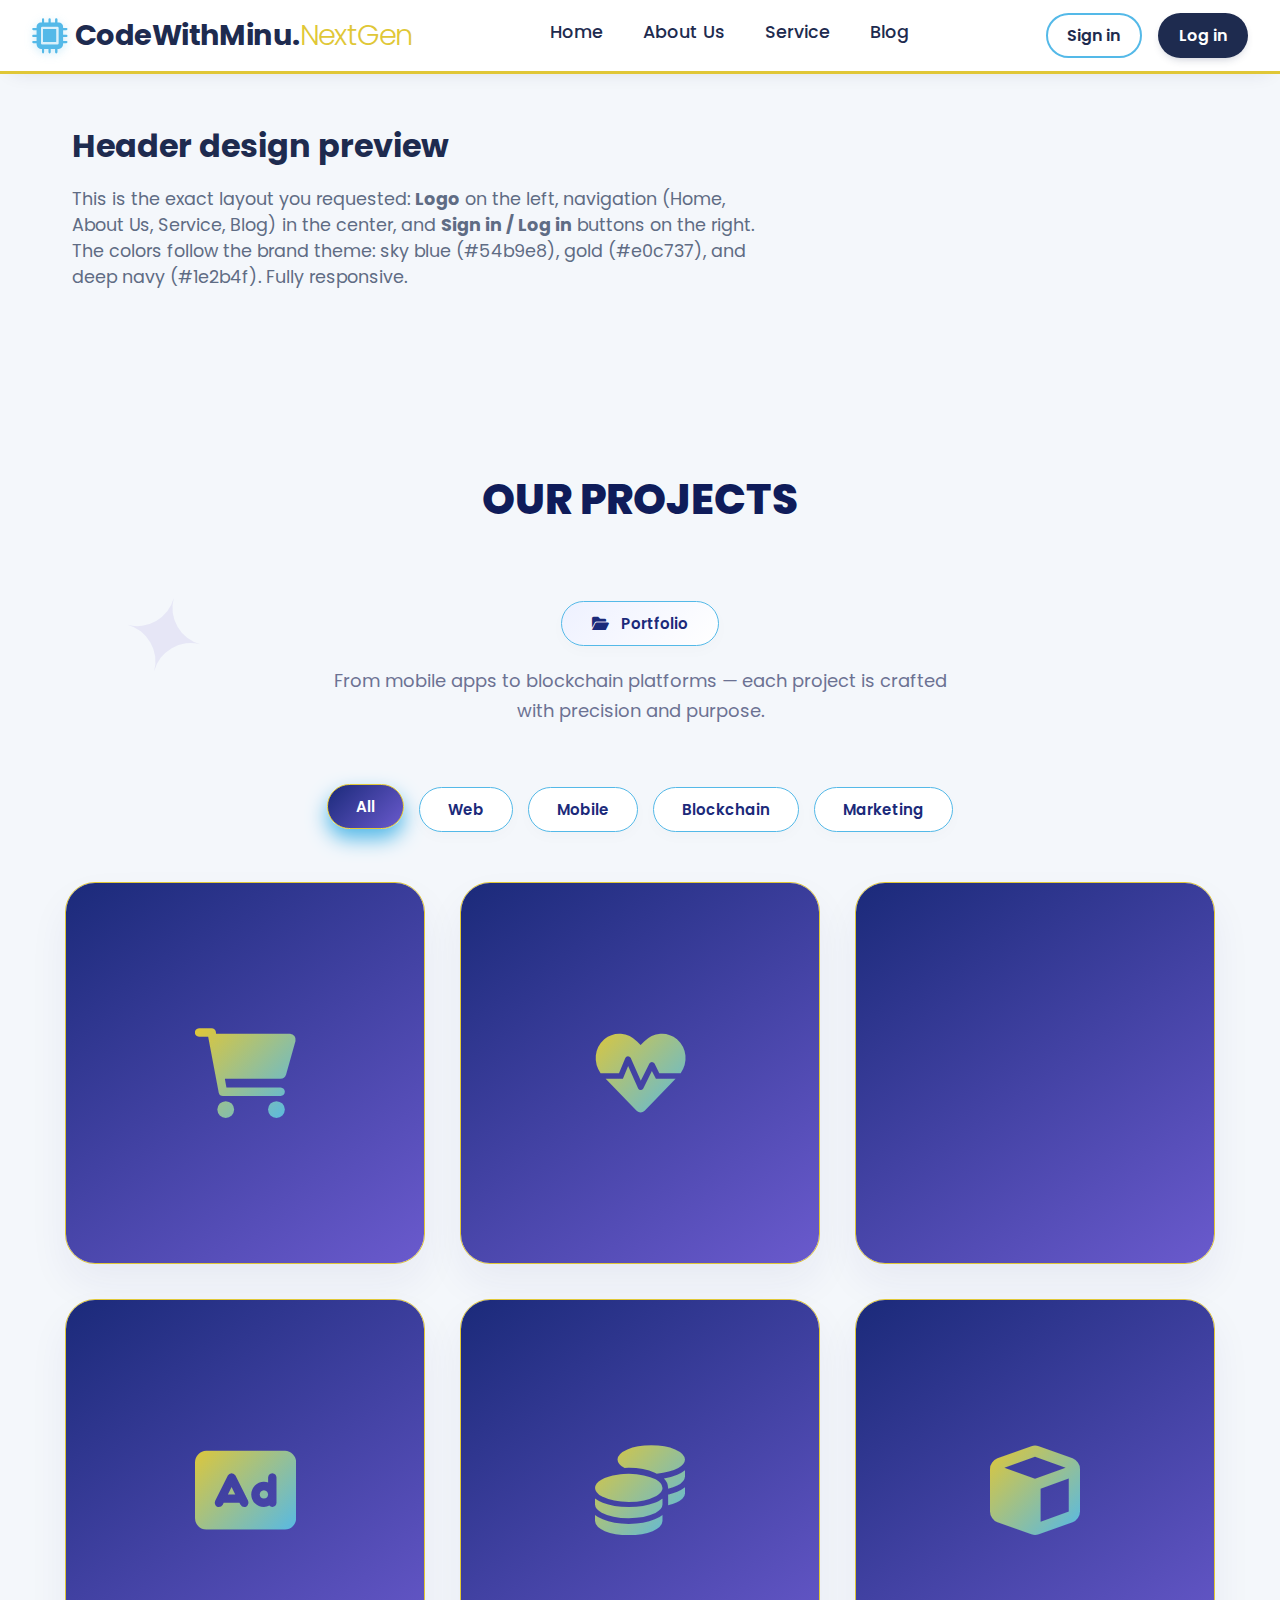
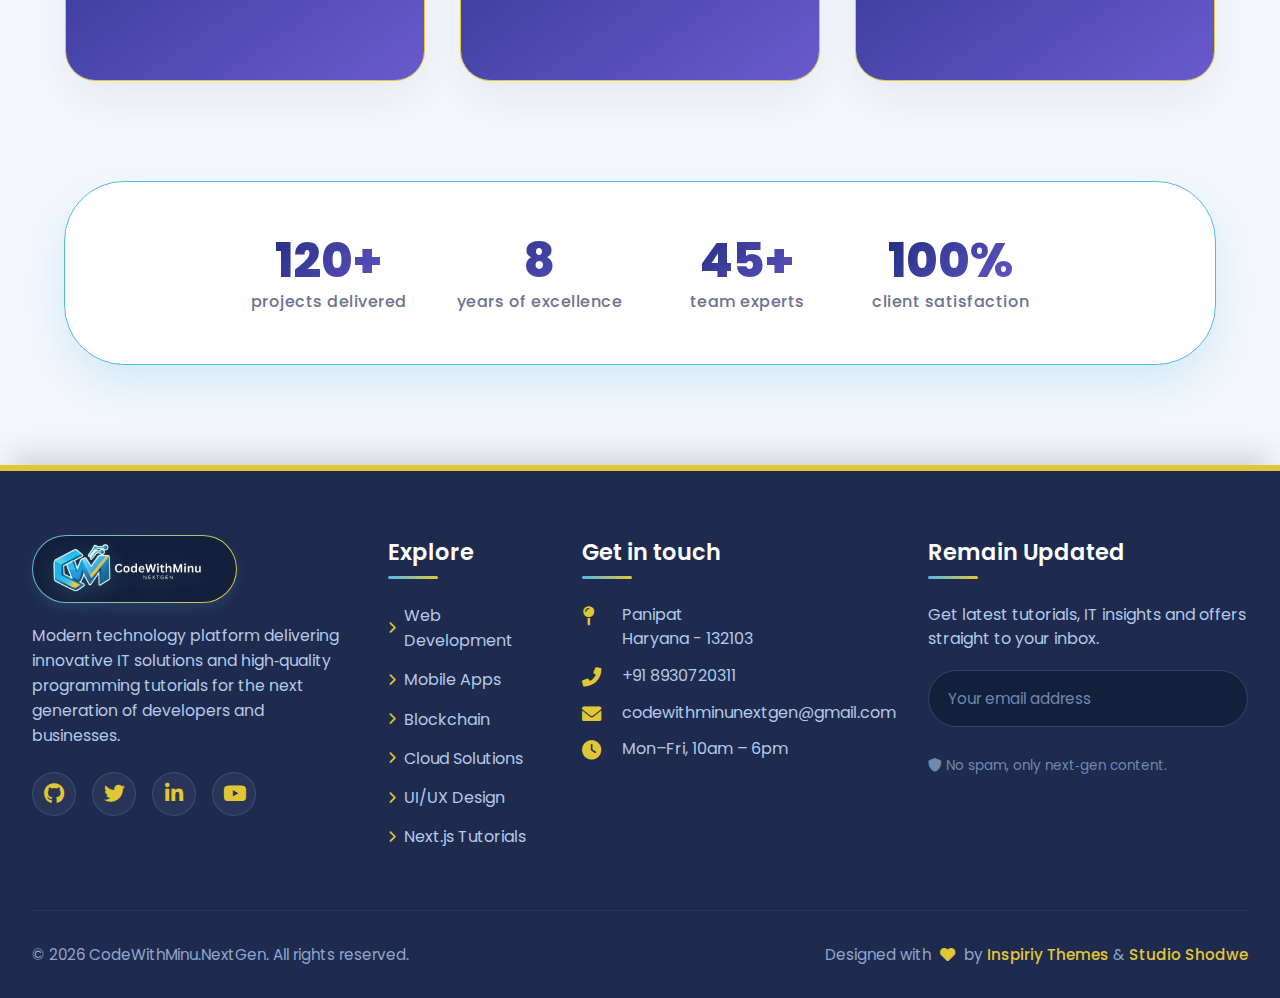
<file: pages/projects.html>
<!DOCTYPE html>
<html lang="en">
<head>
    <meta charset="UTF-8">
    <meta name="viewport" content="width=device-width, initial-scale=1.0">
    <title>Projects · Our Work</title>
    <!-- Font Awesome Icons for visual elements -->
    <link rel="stylesheet" href="https://cdnjs.cloudflare.com/ajax/libs/font-awesome/6.0.0-beta3/css/all.min.css">
    <!-- Poppins font as per theme -->
    <link href="https://fonts.googleapis.com/css2?family=Poppins:wght@300;400;600;700;800&display=swap" rel="stylesheet">
    <style>
        /* ===== YOUR EXACT THEME COLORS – FULLY PRESERVED ===== */
        * {
            margin: 0;
            padding: 0;
            box-sizing: border-box;
            font-family: 'Poppins', sans-serif;
        }

        html, body {
            max-width: 100%;
            overflow-x: hidden;
        }

        body {
            background: linear-gradient(135deg, #eef1f6, #ffffff, #ffffff);
            min-height: 100vh;
            color: #0f1c5a;
        }

        /* ===== PROJECTS FULL PAGE ===== */
        .projects-section {
            width: 90%;
            margin: 60px auto 100px auto;
            text-align: center;
            position: relative;
        }

        /* decorative elements from original theme */
        .projects-section::before {
            content: "✦";
            position: absolute;
            top: -40px;
            left: 5%;
            font-size: 100px;
            color: rgba(106, 90, 205, 0.1);
            transform: rotate(15deg);
            z-index: 0;
        }

        .projects-section::after {
            content: "✦";
            position: absolute;
            bottom: -40px;
            right: 5%;
            font-size: 120px;
            color: rgba(27, 42, 122, 0.08);
            transform: rotate(-15deg);
            z-index: 0;
        }

        .projects-header {
            max-width: 800px;
            margin: 0 auto 60px auto;
            position: relative;
            z-index: 2;
        }

        .projects-tag {
            display: inline-block;
            padding: 10px 30px;
            background: linear-gradient(135deg, #eef1ff, #ffffff);
            color: #1b2a7a;
            border-radius: 40px;
            font-size: 15px;
            font-weight: 600;
            margin-bottom: 20px;
            border: 1px solid #54b9e8;
            box-shadow: 0 5px 15px rgba(0, 0, 0, 0.02);
        }

        .projects-header h2 {
            font-size: 52px;
            font-weight: 800;
            color: #0f1c5a;
            margin-bottom: 25px;
            position: relative;
            display: inline-block;
            background: linear-gradient(135deg, #0f1c5a, #1b2a7a, #6a5acd);
            -webkit-background-clip: text;
            -webkit-text-fill-color: transparent;
            background-clip: text;
        }

        .projects-header h2::after {
            content: '';
            position: absolute;
            bottom: -12px;
            left: 50%;
            transform: translateX(-50%);
            width: 80px;
            height: 4px;
            background: linear-gradient(90deg, #1b2a7a, #6a5acd, #e0c737);
            border-radius: 4px;
        }

        .projects-header p {
            color: #6c7293;
            font-size: 18px;
            line-height: 1.7;
            max-width: 650px;
            margin: 0 auto;
        }

        /* filter / category pills (optional, adds realism) */
        .project-categories {
            display: flex;
            flex-wrap: wrap;
            justify-content: center;
            gap: 15px;
            margin-bottom: 50px;
            position: relative;
            z-index: 3;
        }

        .category-pill {
            padding: 10px 28px;
            background: white;
            border-radius: 40px;
            font-weight: 600;
            color: #1b2a7a;
            border: 1px solid #54b9e8;
            cursor: pointer;
            transition: 0.3s;
            box-shadow: 0 5px 15px rgba(0,0,0,0.02);
            font-size: 15px;
        }

        .category-pill:hover,
        .category-pill.active {
            background: linear-gradient(135deg, #1b2a7a, #6a5acd);
            color: white;
            border-color: #e0c737;
            transform: translateY(-3px);
            box-shadow: 0 10px 20px #54b9e8;
        }

        /* project grid – using card style with overlays (as in original project-section) */
        .project-grid {
            display: flex;
            gap: 35px;
            justify-content: center;
            flex-wrap: wrap;
            position: relative;
            z-index: 5;
        }

        .project-card {
            position: relative;
            border-radius: 30px;
            overflow: hidden;
            max-width: 360px;
            flex: 1 1 300px;
            min-width: 280px;
            cursor: pointer;
            box-shadow: 0 20px 40px rgba(27, 42, 122, 0.06);
            transition: 0.5s ease;
            border: 1.5px solid #e0c737;
            background: white;
        }

        .project-card img {
            width: 100%;
            height: 380px;
            object-fit: cover;
            display: block;
            transition: 0.5s;
        }

        .project-card:hover img {
            transform: scale(1.1);
        }

        .project-overlay {
            position: absolute;
            bottom: 0;
            left: 0;
            width: 100%;
            padding: 40px 25px 30px;
            background: linear-gradient(to top, rgba(27, 42, 122, 0.98), rgba(27, 42, 122, 0.7), transparent);
            color: white;
            transform: translateY(100%);
            transition: 0.5s cubic-bezier(0.175, 0.885, 0.32, 1.275);
        }

        .project-card:hover .project-overlay {
            transform: translateY(0);
        }

        .project-card:hover {
            transform: translateY(-15px) scale(1.02);
            box-shadow: 0 35px 60px #54b9e8, 0 0 0 2px #e0c737;
        }

        .project-overlay h3 {
            font-size: 24px;
            margin-bottom: 8px;
            font-weight: 700;
            color: white;
        }

        .project-category {
            display: inline-block;
            padding: 5px 15px;
            background: #e0c737;
            border-radius: 40px;
            color: #0f1c5a;
            font-weight: 600;
            font-size: 13px;
            margin: 10px 0 8px;
        }

        .project-overlay p {
            font-size: 15px;
            margin-bottom: 20px;
            opacity: 0.9;
            line-height: 1.6;
            color: rgba(255,255,255,0.9);
        }

        .project-overlay button {
            background: #e0c737;
            border: none;
            padding: 10px 28px;
            border-radius: 40px;
            color: #0f1c5a;
            font-weight: 700;
            cursor: pointer;
            transition: 0.3s;
            box-shadow: 0 5px 15px #e0c737;
            border: 1px solid #6a5acd;
        }

        .project-overlay button:hover {
            background: #5847c4;
            color: white;
            transform: translateY(-3px) scale(1.05);
            box-shadow: 0 10px 25px #6a5acd;
            border-color: #e0c737;
        }

        /* fallback images using gradient & icons (since we don't have real images) */
        .project-img-placeholder {
            width: 100%;
            height: 380px;
            background: linear-gradient(145deg, #1b2a7a, #6a5acd);
            display: flex;
            align-items: center;
            justify-content: center;
            font-size: 70px;
            color: rgba(255,255,255,0.2);
            transition: 0.5s;
        }
        .project-img-placeholder i {
            background: linear-gradient(135deg, #e0c737, #54b9e8);
            -webkit-background-clip: text;
            -webkit-text-fill-color: transparent;
            background-clip: text;
            font-size: 90px;
        }
        .project-card:hover .project-img-placeholder i {
            transform: scale(1.1);
        }

        /* CTA / stats section to fill page */
        .project-stats {
            margin-top: 100px;
            display: flex;
            flex-wrap: wrap;
            justify-content: center;
            gap: 50px;
            background: white;
            padding: 50px 40px;
            border-radius: 60px;
            border: 1px solid #54b9e8;
            box-shadow: 0 20px 40px rgba(84,185,232,0.2);
            position: relative;
            z-index: 4;
        }

        .stat-item {
            text-align: center;
            min-width: 150px;
        }

        .stat-number {
            font-size: 48px;
            font-weight: 800;
            background: linear-gradient(135deg, #1b2a7a, #6a5acd);
            -webkit-background-clip: text;
            -webkit-text-fill-color: transparent;
            background-clip: text;
            line-height: 1.2;
        }

        .stat-label {
            color: #6c7293;
            font-weight: 500;
            letter-spacing: 0.5px;
        }

        /* animation */
        .project-card {
            animation: fadeInUp 0.7s ease backwards;
        }
        .project-card:nth-child(1) { animation-delay: 0.1s; }
        .project-card:nth-child(2) { animation-delay: 0.2s; }
        .project-card:nth-child(3) { animation-delay: 0.3s; }
        .project-card:nth-child(4) { animation-delay: 0.4s; }
        .project-card:nth-child(5) { animation-delay: 0.5s; }
        .project-card:nth-child(6) { animation-delay: 0.6s; }

        @keyframes fadeInUp {
            0% { opacity: 0; transform: translateY(30px); }
            100% { opacity: 1; transform: translateY(0); }
        }

        /* responsive */
        @media (max-width: 768px) {
            body { overflow-x: hidden; }
            .projects-section { width: 95% !important; }
            .project-grid { flex-direction: column; align-items: center; }
            .project-card { max-width: 380px; width: 100%; }
            .projects-header h2 { font-size: 42px; }
            .project-stats { gap: 30px; padding: 40px 20px; }
        }
        @media (max-width: 480px) {
            .stat-number { font-size: 36px; }
            .category-pill { padding: 8px 18px; }
        }

        /* breadcrumb / page heading (english) */
        .page-head {
            width: 90%;
            margin: 130px auto 10px;
            text-align: center;
        }
        .page-head h1 {
            font-size: 42px;
            font-weight: 800;
            color: #0f1c5a;
        }
        .page-head .crumb {
            color: #6c7293;
            margin-top: 8px;
        }
        .crumb a {
            color: #1b2a7a;
            text-decoration: none;
            border-bottom: 2px solid #e0c737;
        }
        .crumb span {
            color: #1b2a7a;
            font-weight: 500;
        }
    </style>
</head>
<body>
   <div id="header"></div>

    <!-- simple page heading -->
    <div class="page-head">
        <h1>OUR PROJECTS</h1>
    
    </div>

    <!-- ===== FULL PROJECTS PAGE ===== -->
    <section class="projects-section">
        <div class="projects-header">
            <span class="projects-tag"><i class="fas fa-folder-open" style="margin-right: 8px;"></i> Portfolio</span>
            <!-- <h2>Work that speaks<br>for itself</h2> -->
            <p>From mobile apps to blockchain platforms — each project is crafted with precision and purpose.</p>
        </div>

        <!-- category filters (visual only, non-functional) -->
        <div class="project-categories">
            <span class="category-pill active">All</span>
            <span class="category-pill">Web</span>
            <span class="category-pill">Mobile</span>
            <span class="category-pill">Blockchain</span>
            <span class="category-pill">Marketing</span>
        </div>

        <!-- project grid – 6 projects showing variety -->
        <div class="project-grid">
            <!-- Project 1: Website development (E‑commerce) -->
            <div class="project-card">
                <div class="project-img-placeholder">
                    <i class="fas fa-cart-shopping"></i>
                </div>
                <div class="project-overlay">
                    <h3>Urban Store</h3>
                    <span class="project-category">Web dev</span>
                    <p>Fashion e‑commerce with 50k+ products, secure checkout & AI recommendations.</p>
                    <button>Case study →</button>
                </div>
            </div>

            <!-- Project 2: Android app (fitness) -->
            <div class="project-card">
                <div class="project-img-placeholder">
                    <i class="fas fa-heart-pulse"></i>
                </div>
                <div class="project-overlay">
                    <h3>FitSync</h3>
                    <span class="project-category">Android</span>
                    <p>Native fitness app with wearOS integration, 100k+ downloads on Play Store.</p>
                    <button>Case study →</button>
                </div>
            </div>

            <!-- Project 3: SEO campaign -->
            <div class="project-card">
                <div class="project-img-placeholder">
                    <i class="fas fa-chart-simple"></i>
                </div>
                <div class="project-overlay">
                    <h3>GrowthLabs</h3>
                    <span class="project-category">SEO</span>
                    <p>Increased organic traffic by 270% in 6 months for a SaaS platform.</p>
                    <button>Case study →</button>
                </div>
            </div>

            <!-- Project 4: Digital marketing (brand awareness) -->
            <div class="project-card">
                <div class="project-img-placeholder">
                    <i class="fas fa-ad"></i>
                </div>
                <div class="project-overlay">
                    <h3>EcoWave</h3>
                    <span class="project-category">Digital marketing</span>
                    <p>Multi-channel campaign reached 2M+ users, 40% conversion lift.</p>
                    <button>Case study →</button>
                </div>
            </div>

            <!-- Project 5: Blockchain (NFT marketplace) -->
            <div class="project-card">
                <div class="project-img-placeholder">
                    <i class="fas fa-coins"></i>
                </div>
                <div class="project-overlay">
                    <h3>ArtChain</h3>
                    <span class="project-category">Blockchain</span>
                    <p>NFT marketplace on Polygon, 10k+ minted artworks, royalty system.</p>
                    <button>Case study →</button>
                </div>
            </div>

            <!-- Project 6: Full‑stack Web3 dApp -->
            <div class="project-card">
                <div class="project-img-placeholder">
                    <i class="fas fa-cube"></i>
                </div>
                <div class="project-overlay">
                    <h3>DeFi Vista</h3>
                    <span class="project-category">Blockchain + Web</span>
                    <p>Decentralized lending protocol with audited smart contracts.</p>
                    <button>Case study →</button>
                </div>
            </div>
        </div>

        <!-- stats / achievements (fills page with theme) -->
        <div class="project-stats">
            <div class="stat-item">
                <div class="stat-number">120+</div>
                <div class="stat-label">projects delivered</div>
            </div>
            <div class="stat-item">
                <div class="stat-number">8</div>
                <div class="stat-label">years of excellence</div>
            </div>
            <div class="stat-item">
                <div class="stat-number">45+</div>
                <div class="stat-label">team experts</div>
            </div>
            <div class="stat-item">
                <div class="stat-number">100%</div>
                <div class="stat-label">client satisfaction</div>
            </div>
        </div>
    </section>

    
    
     <div  id="footer"></div>

     <script>
fetch("../components/header.html")
  .then(response => response.text())
  .then(data => {
    document.getElementById("header").innerHTML = data;
  });
</script>

<script>
fetch("../components/footer.html")
  .then(response => response.text())
  .then(data => {
    document.getElementById("footer").innerHTML = data;
  });
</script>

</body>
</html>
</file>
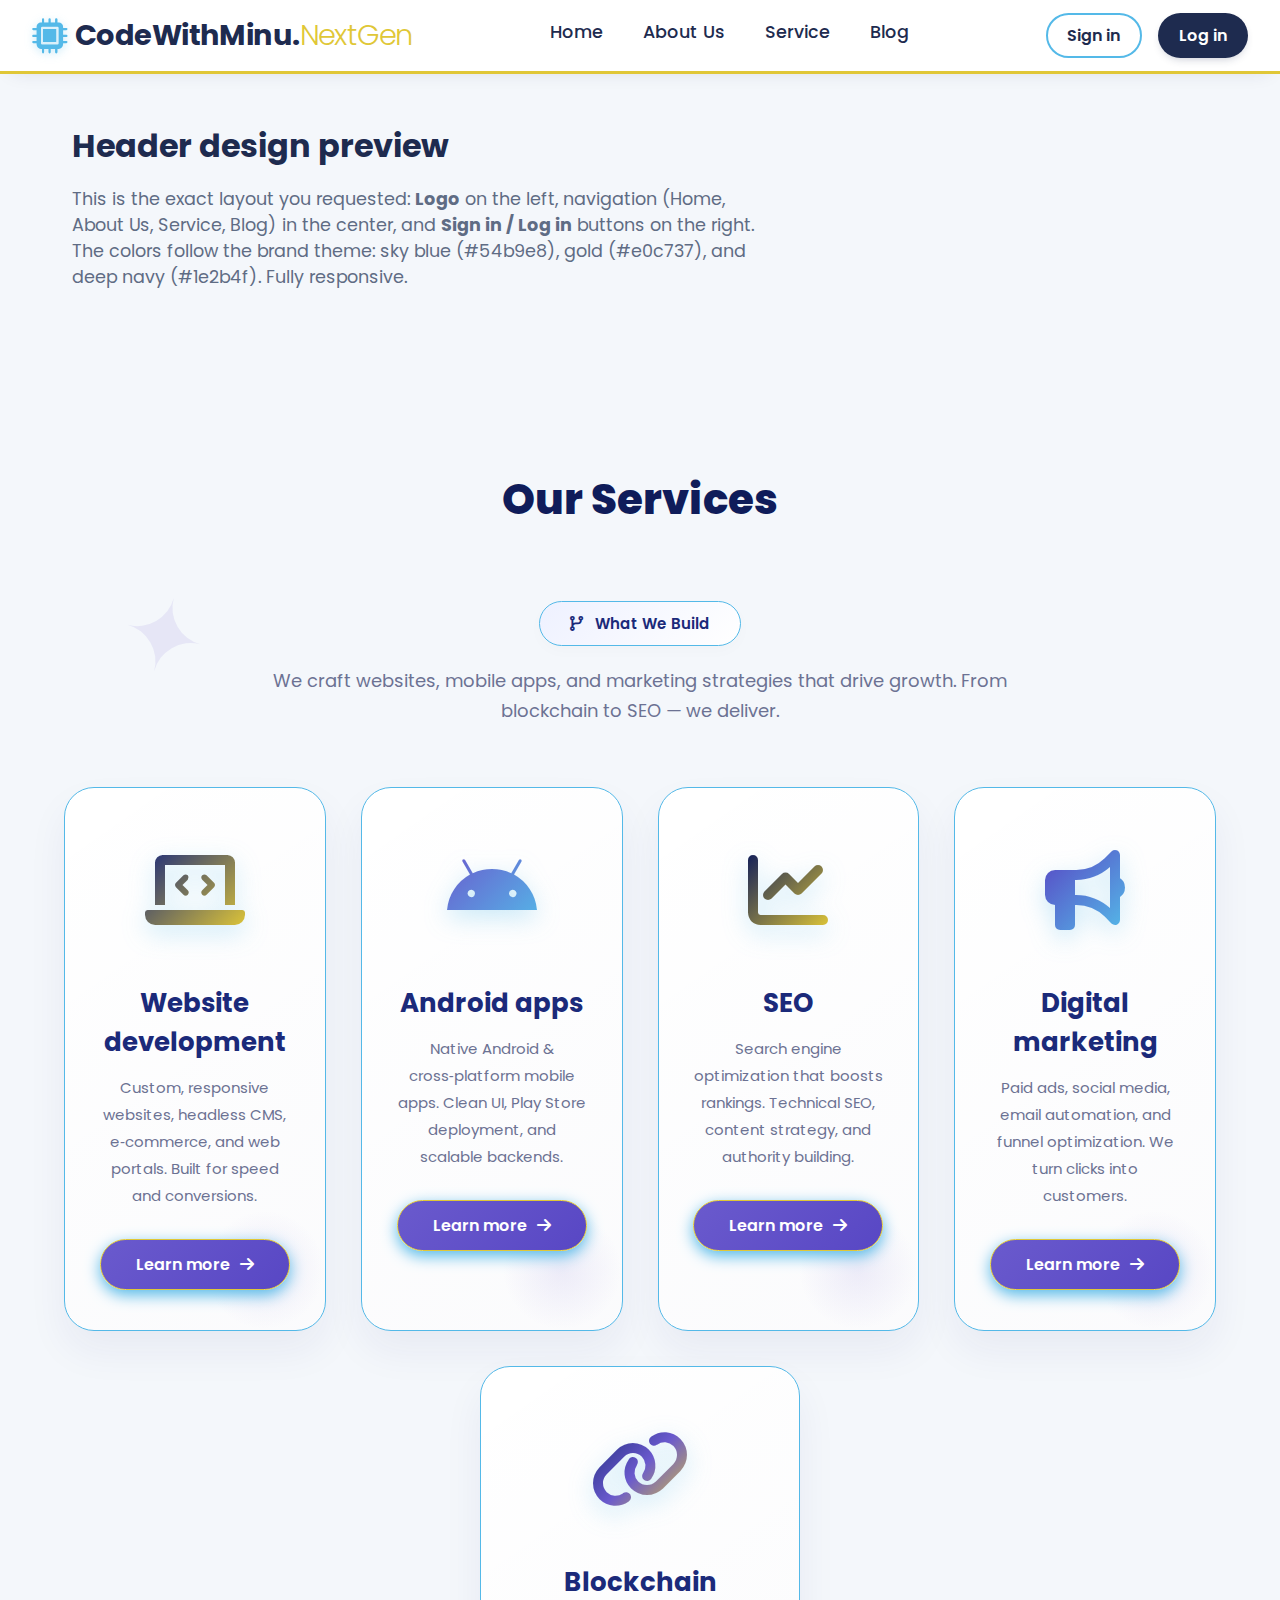
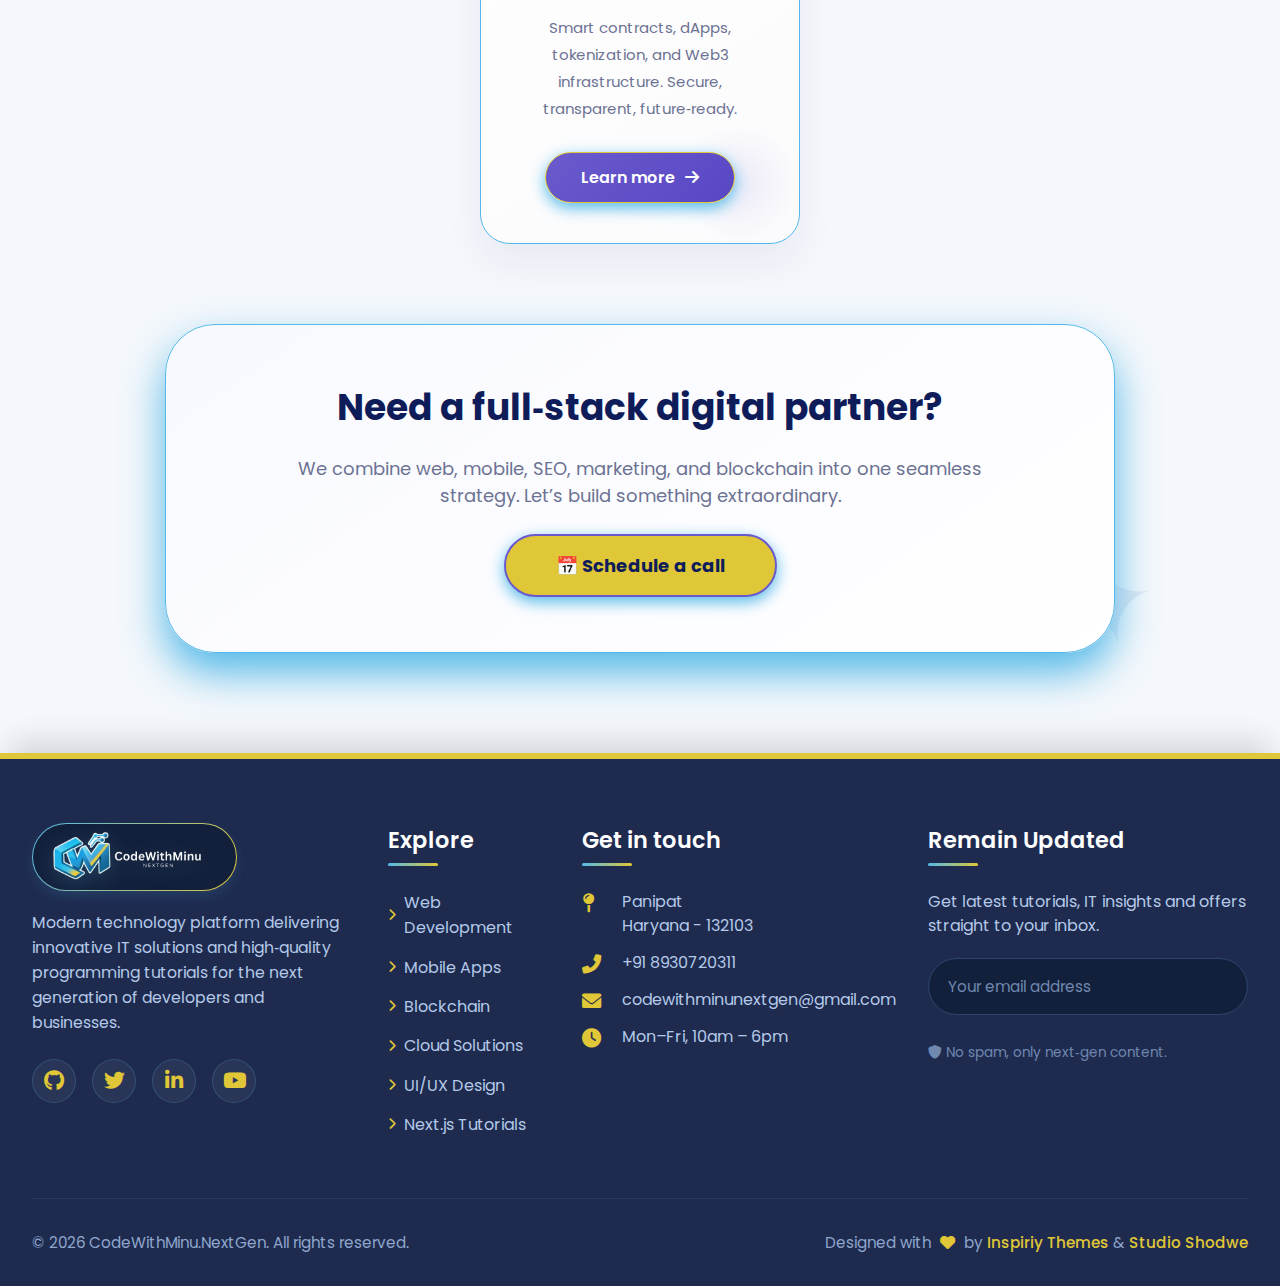
<file: pages/services.html>
<!DOCTYPE html>
<html lang="en">
<head>
    <meta charset="UTF-8">
    <meta name="viewport" content="width=device-width, initial-scale=1.0">
    <title>Services · CodeWithMinu.NextGen </title>
    <!-- Font Awesome Icons (clean icons for each service) -->
    <link rel="stylesheet" href="https://cdnjs.cloudflare.com/ajax/libs/font-awesome/6.0.0-beta3/css/all.min.css">
    <!-- Poppins as specified in the original CSS -->
    <link href="https://fonts.googleapis.com/css2?family=Poppins:wght@300;400;600;700;800&display=swap" rel="stylesheet">
    <style>
        /* ===== YOUR EXACT THEME COLORS, KEPT INTACT ===== */
        * {
            margin: 0;
            padding: 0;
            box-sizing: border-box;
            font-family: 'Poppins', sans-serif;
        }

        html, body {
            max-width: 100%;
            overflow-x: hidden;
        }

        body {
            background: linear-gradient(135deg, #eef1f6, #ffffff, #ffffff);
            min-height: 100vh;
            color: #0f1c5a;
        }

        /* ===== SERVICES FULL PAGE – DESIGN ONLY ===== */
        .services-section {
            width: 90%;
            margin: 60px auto 100px auto;   /* full page spacing */
            text-align: center;
            position: relative;
        }

        /* decorative stars (from your original) */
        .services-section::before {
            content: "✦";
            position: absolute;
            top: -40px;
            left: 5%;
            font-size: 100px;
            color: rgba(106, 90, 205, 0.1);
            transform: rotate(15deg);
            z-index: 0;
        }

        .services-section::after {
            content: "✦";
            position: absolute;
            bottom: -40px;
            right: 5%;
            font-size: 120px;
            color: rgba(27, 42, 122, 0.08);
            transform: rotate(-15deg);
            z-index: 0;
        }

        .services-header {
            max-width: 750px;
            margin: 0 auto 60px auto;
            position: relative;
            z-index: 2;
        }

        .services-tag {
            display: inline-block;
            padding: 10px 30px;
            background: linear-gradient(135deg, #eef1ff, #ffffff);
            color: #1b2a7a;
            border-radius: 40px;
            font-size: 15px;
            font-weight: 600;
            margin-bottom: 20px;
            border: 1px solid #54b9e8;
            box-shadow: 0 5px 15px rgba(0, 0, 0, 0.02);
        }

        .services-header h2 {
            font-size: 52px;
            font-weight: 800;
            color: #0f1c5a;
            margin-bottom: 25px;
            position: relative;
            display: inline-block;
            background: linear-gradient(135deg, #0f1c5a, #1b2a7a, #6a5acd);
            -webkit-background-clip: text;
            -webkit-text-fill-color: transparent;
            background-clip: text;
        }

        .services-header h2::after {
            content: '';
            position: absolute;
            bottom: -12px;
            left: 50%;
            transform: translateX(-50%);
            width: 80px;
            height: 4px;
            background: linear-gradient(90deg, #1b2a7a, #6a5acd, #e0c737);
            border-radius: 4px;
        }

        .services-header p {
            color: #6c7293;
            font-size: 18px;
            line-height: 1.7;
        }

        /* services grid – cards */
        .services-container {
            display: flex;
            gap: 35px;
            justify-content: center;
            flex-wrap: wrap;
            position: relative;
            z-index: 5;
            margin-top: 30px;
        }

        .service-card {
            background: white;
            padding: 45px 25px 40px 25px;
            border-radius: 30px;
            box-shadow: 0 20px 40px rgba(27, 42, 122, 0.06);
            transition: 0.5s cubic-bezier(0.175, 0.885, 0.32, 1.275);
            max-width: 320px;
            flex: 1 1 260px;
            min-width: 260px;
            border: 1px solid #54b9e8;
            position: relative;
            overflow: hidden;
        }

        .service-card::before {
            content: '';
            position: absolute;
            top: 0;
            left: 0;
            right: 0;
            height: 100%;
            background: linear-gradient(145deg, transparent, rgba(27, 42, 122, 0.02));
            z-index: 0;
        }

        .service-card::after {
            content: '';
            position: absolute;
            bottom: 0;
            right: 0;
            width: 120px;
            height: 120px;
            background: radial-gradient(circle, rgba(106, 90, 205, 0.1) 0%, transparent 70%);
            border-radius: 50%;
            z-index: 0;
        }

        .service-card:hover {
            transform: translateY(-20px) scale(1.02);
            box-shadow: 0 35px 60px #54b9e8, 0 0 0 2px rgba(106, 90, 205, 0.2);
            border-color: #e0c737;
        }

        /* icon area – using font icons with theme gradients */
        .service-img {
            padding: 10px 0;
            margin-bottom: 10px;
            position: relative;
            z-index: 1;
            transition: 0.3s;
            font-size: 70px;
            display: inline-block;
        }

        .service-img i {
            font-size: 80px;
            background: linear-gradient(135deg, #1b2a7a, #6a5acd);
            -webkit-background-clip: text;
            -webkit-text-fill-color: transparent;
            background-clip: text;
            filter: drop-shadow(0 8px 12px rgba(84, 185, 232, 0.3));
        }

        .service-card:hover .service-img {
            transform: scale(1.1);
        }

        /* individual icon color variations (just for flair) */
        .service-card:nth-child(1) .service-img i { background: linear-gradient(135deg, #1b2a7a, #e0c737); -webkit-background-clip: text; }
        .service-card:nth-child(2) .service-img i { background: linear-gradient(135deg, #6a5acd, #54b9e8); -webkit-background-clip: text; }
        .service-card:nth-child(3) .service-img i { background: linear-gradient(135deg, #0f1c5a, #e0c737); -webkit-background-clip: text; }
        .service-card:nth-child(4) .service-img i { background: linear-gradient(135deg, #5847c4, #54b9e8); -webkit-background-clip: text; }
        .service-card:nth-child(5) .service-img i { background: linear-gradient(135deg, #1b2a7a, #6a5acd, #e0c737); -webkit-background-clip: text; }

        .service-card h3 {
            font-size: 26px;
            font-weight: 700;
            color: #1b2a7a;
            margin: 15px 0 12px;
            position: relative;
            z-index: 1;
        }

        .service-card p {
            font-size: 15px;
            color: #6c7293;
            margin-bottom: 30px;
            line-height: 1.8;
            padding: 0 8px;
            position: relative;
            z-index: 1;
        }

        .service-card button {
            background: linear-gradient(135deg, #6a5acd, #5847c4);
            border: 2px solid transparent;
            padding: 12px 35px;
            border-radius: 40px;
            color: white;
            font-weight: 600;
            font-size: 16px;
            cursor: pointer;
            transition: 0.3s;
            position: relative;
            z-index: 2;
            overflow: hidden;
            box-shadow: 0 5px 15px #54b9e8;
            border: 1px solid #e0c737;
        }

        .service-card button:hover {
            transform: scale(1.08);
            background: #e0c737;
            color: #0f1c5a;
            box-shadow: 0 10px 25px #e0c737;
            border-color: #6a5acd;
        }

        /* animation */
        .service-card {
            animation: fadeInUp 0.8s ease backwards;
        }
        .service-card:nth-child(1) { animation-delay: 0.1s; }
        .service-card:nth-child(2) { animation-delay: 0.2s; }
        .service-card:nth-child(3) { animation-delay: 0.3s; }
        .service-card:nth-child(4) { animation-delay: 0.4s; }
        .service-card:nth-child(5) { animation-delay: 0.5s; }

        @keyframes fadeInUp {
            0% { opacity: 0; transform: translateY(30px); }
            100% { opacity: 1; transform: translateY(0); }
        }

        /* additional CTA / bottom section to fill page */
        .service-cta-note {
            margin-top: 80px;
            background: linear-gradient(145deg, #f8f9ff, white);
            padding: 55px 35px;
            border-radius: 50px;
            border: 1px solid #54b9e8;
            box-shadow: 0 20px 40px #54b9e8;
            max-width: 950px;
            margin-left: auto;
            margin-right: auto;
            position: relative;
            z-index: 3;
        }

        .service-cta-note h3 {
            font-size: 36px;
            color: #0f1c5a;
            margin-bottom: 20px;
        }

        .service-cta-note p {
            color: #6c7293;
            font-size: 18px;
            max-width: 700px;
            margin: 0 auto 25px;
        }

        .cta-button {
            background: #e0c737;
            border: none;
            padding: 16px 50px;
            border-radius: 40px;
            font-weight: 700;
            font-size: 18px;
            color: #0f1c5a;
            cursor: pointer;
            transition: 0.3s;
            box-shadow: 0 5px 15px #54b9e8;
            border: 2px solid #6a5acd;
        }

        .cta-button:hover {
            background: #6a5acd;
            color: white;
            transform: translateY(-6px);
            box-shadow: 0 15px 30px #6a5acd;
        }

        /* responsive (from your theme) */
        @media (max-width: 768px) {
            body { overflow-x: hidden; }
            .services-section { width: 95% !important; margin-left: auto !important; margin-right: auto !important; }
            .services-container { flex-direction: column; align-items: center; }
            .service-card { width: 100%; max-width: 380px; }
            .services-header h2 { font-size: 42px; }
        }
        @media (max-width: 480px) {
            .service-card { padding: 35px 15px; }
            .service-img i { font-size: 70px; }
            .service-cta-note h3 { font-size: 28px; }
        }

        /* simple breadcrumb / page indicator (clean english) */
        .page-head {
            width: 90%;
            margin: 130px auto 10px;
            text-align: center;
        }
        .page-head h1 {
            font-size: 42px;
            font-weight: 800;
            color: #0f1c5a;
        }
        .page-head .crumb {
            color: #6c7293;
            margin-top: 8px;
            letter-spacing: 0.3px;
        }
        .crumb a {
            color: #1b2a7a;
            text-decoration: none;
            border-bottom: 2px solid #e0c737;
        }
        .crumb span {
            color: #1b2a7a;
            font-weight: 500;
        }
    </style>
</head>
<body>
    
  <div  id="header"></div>
    <!-- simple page heading (english only) -->
    <div class="page-head">
        <h1>Our Services</h1>
    </div>

    <!-- ===== FULL SERVICES PAGE CONTENT ===== -->
    <section class="services-section">
        <div class="services-header">
            <span class="services-tag"><i class="fas fa-code-branch" style="margin-right: 8px;"></i> What We Build</span>
            <!-- <h2>Digital solutions,<br> engineered for impact</h2> -->
            <p>We craft websites, mobile apps, and marketing strategies that drive growth. From blockchain to SEO — we deliver.</p>
        </div>

        <!-- service cards grid - five exactly as requested -->
        <div class="services-container">
            <!-- 1. Website Development -->
            <div class="service-card">
                <div class="service-img">
                    <i class="fas fa-laptop-code"></i>
                </div>
                <h3>Website development</h3>
                <p>Custom, responsive websites, headless CMS, e‑commerce, and web portals. Built for speed and conversions.</p>
                <button>Learn more <i class="fas fa-arrow-right" style="margin-left: 6px;"></i></button>
            </div>

            <!-- 2. Android development -->
            <div class="service-card">
                <div class="service-img">
                    <i class="fab fa-android"></i>
                </div>
                <h3>Android apps</h3>
                <p>Native Android & cross‑platform mobile apps. Clean UI, Play Store deployment, and scalable backends.</p>
                <button>Learn more <i class="fas fa-arrow-right" style="margin-left: 6px;"></i></button>
            </div>

            <!-- 3. SEO -->
            <div class="service-card">
                <div class="service-img">
                    <i class="fas fa-chart-line"></i>
                </div>
                <h3>SEO</h3>
                <p>Search engine optimization that boosts rankings. Technical SEO, content strategy, and authority building.</p>
                <button>Learn more <i class="fas fa-arrow-right" style="margin-left: 6px;"></i></button>
            </div>

            <!-- 4. Digital marketing -->
            <div class="service-card">
                <div class="service-img">
                    <i class="fas fa-bullhorn"></i>
                </div>
                <h3>Digital marketing</h3>
                <p>Paid ads, social media, email automation, and funnel optimization. We turn clicks into customers.</p>
                <button>Learn more <i class="fas fa-arrow-right" style="margin-left: 6px;"></i></button>
            </div>

            <!-- 5. Blockchain -->
            <div class="service-card">
                <div class="service-img">
                    <i class="fas fa-link"></i>
                </div>
                <h3>Blockchain</h3>
                <p>Smart contracts, dApps, tokenization, and Web3 infrastructure. Secure, transparent, future‑ready.</p>
                <button>Learn more <i class="fas fa-arrow-right" style="margin-left: 6px;"></i></button>
            </div>
        </div>

        <!-- extra bottom section – purely english & theme consistent -->
        <div class="service-cta-note">
            <h3>Need a full‑stack digital partner?</h3>
            <p>We combine web, mobile, SEO, marketing, and blockchain into one seamless strategy. Let’s build something extraordinary.</p>
            <button class="cta-button">📅  Schedule a call</button>
        </div>
    </section>

     <div  id="footer"></div>

     <script>
fetch("../components/header.html")
  .then(response => response.text())
  .then(data => {
    document.getElementById("header").innerHTML = data;
  });
</script>

<script>
fetch("../components/footer.html")
  .then(response => response.text())
  .then(data => {
    document.getElementById("footer").innerHTML = data;
  });
</script>

</body>
</html>
</file>
